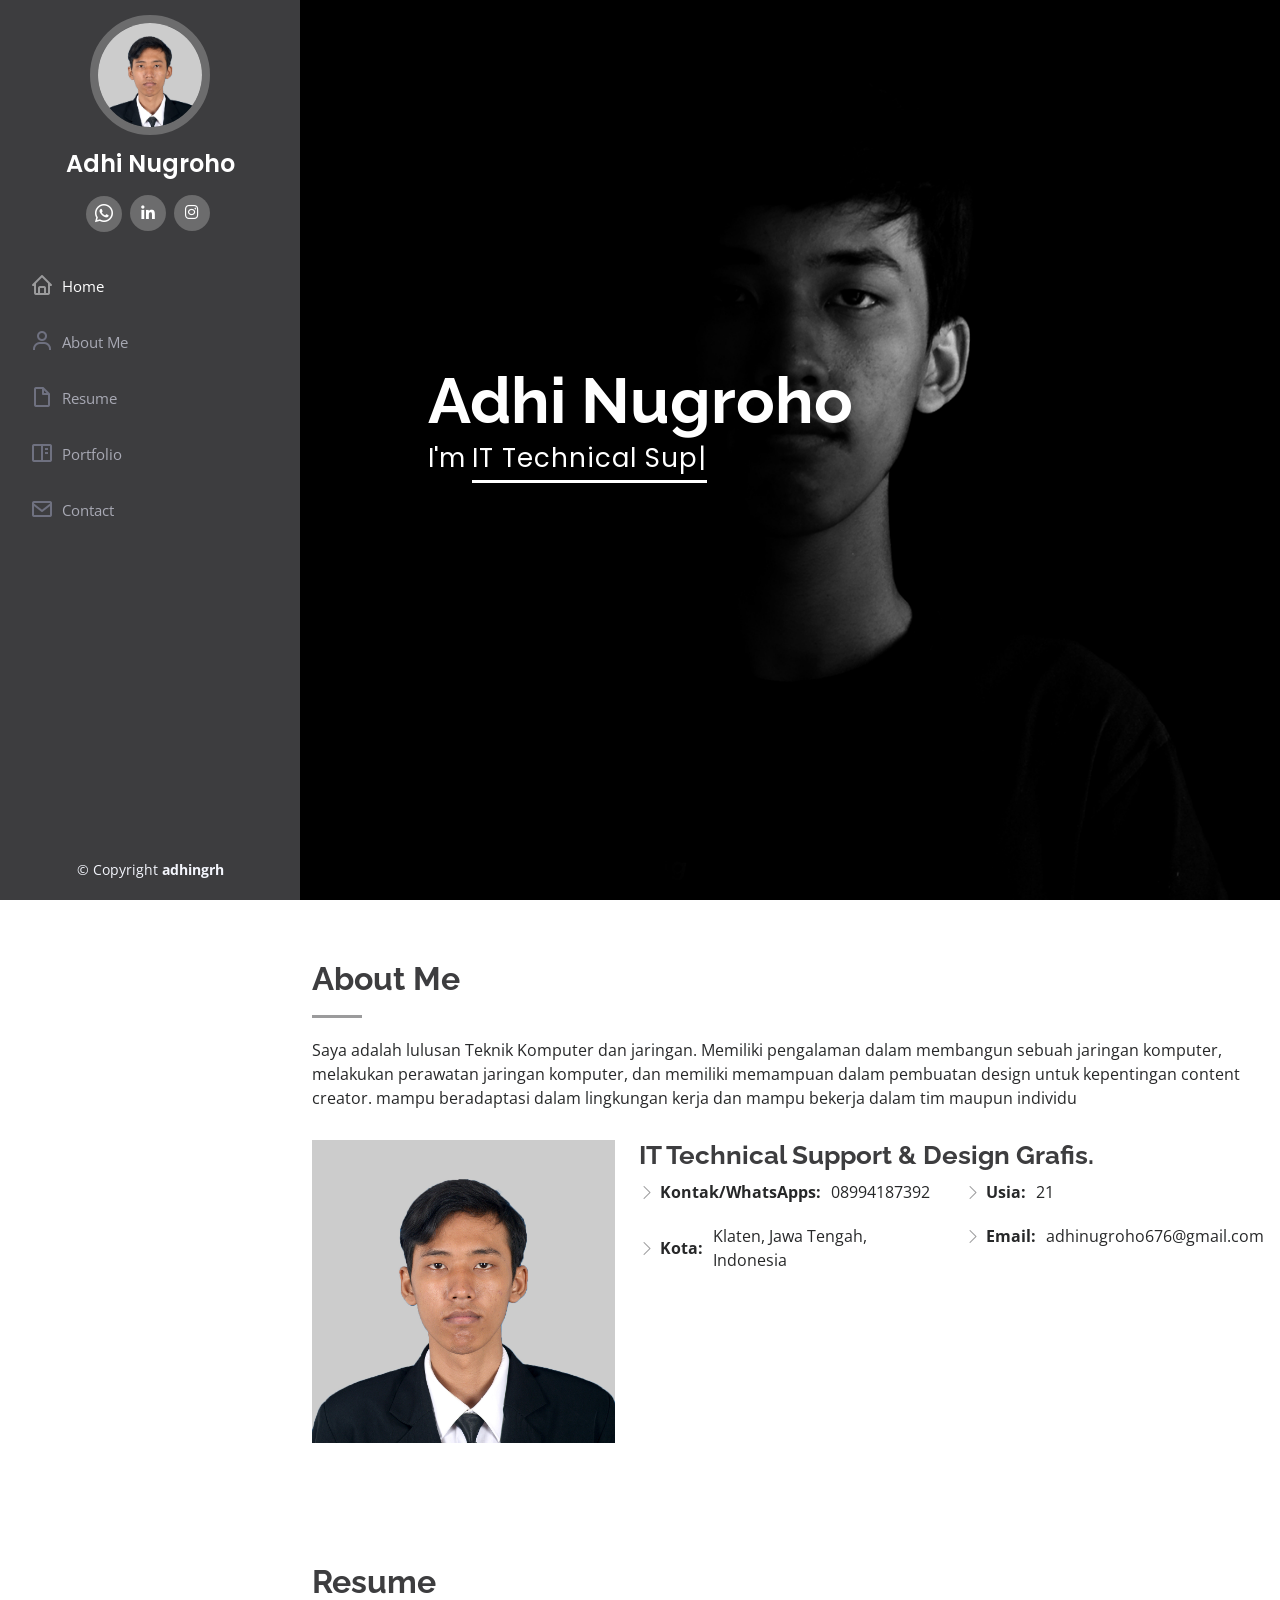
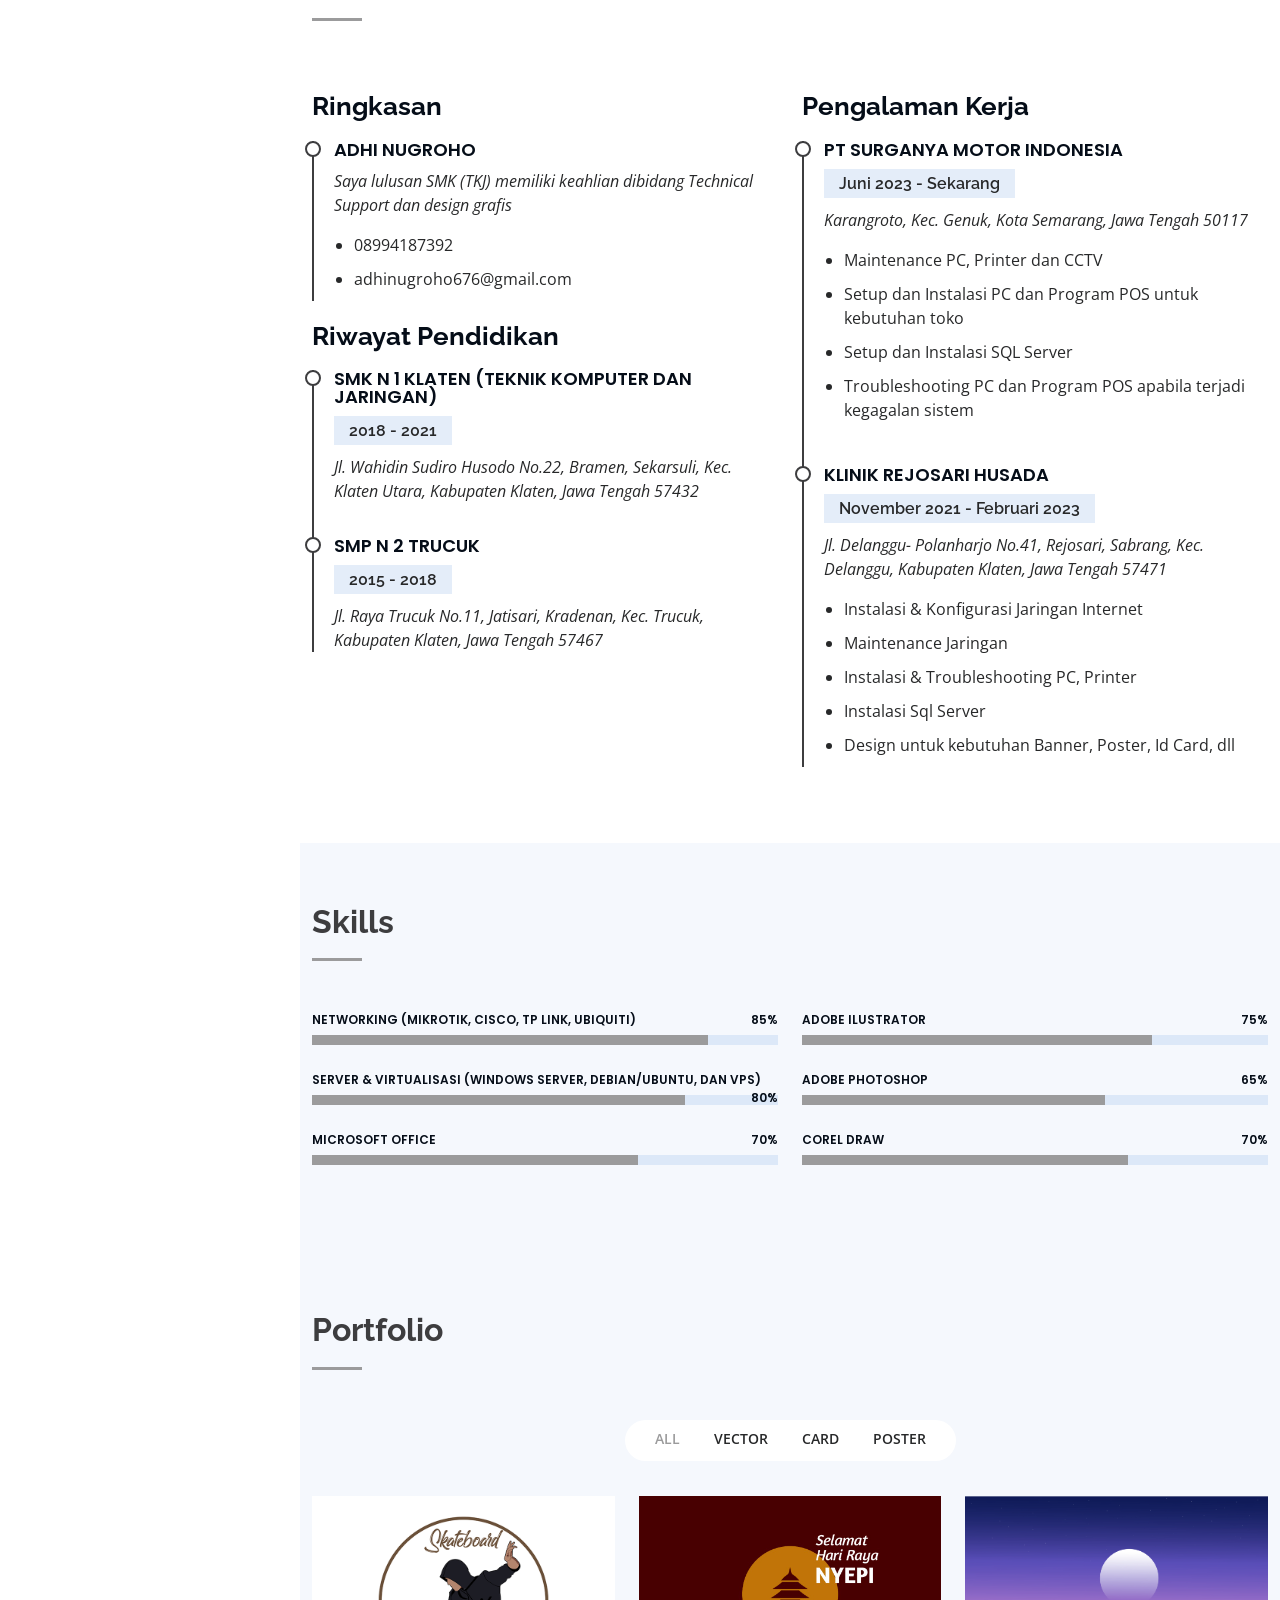
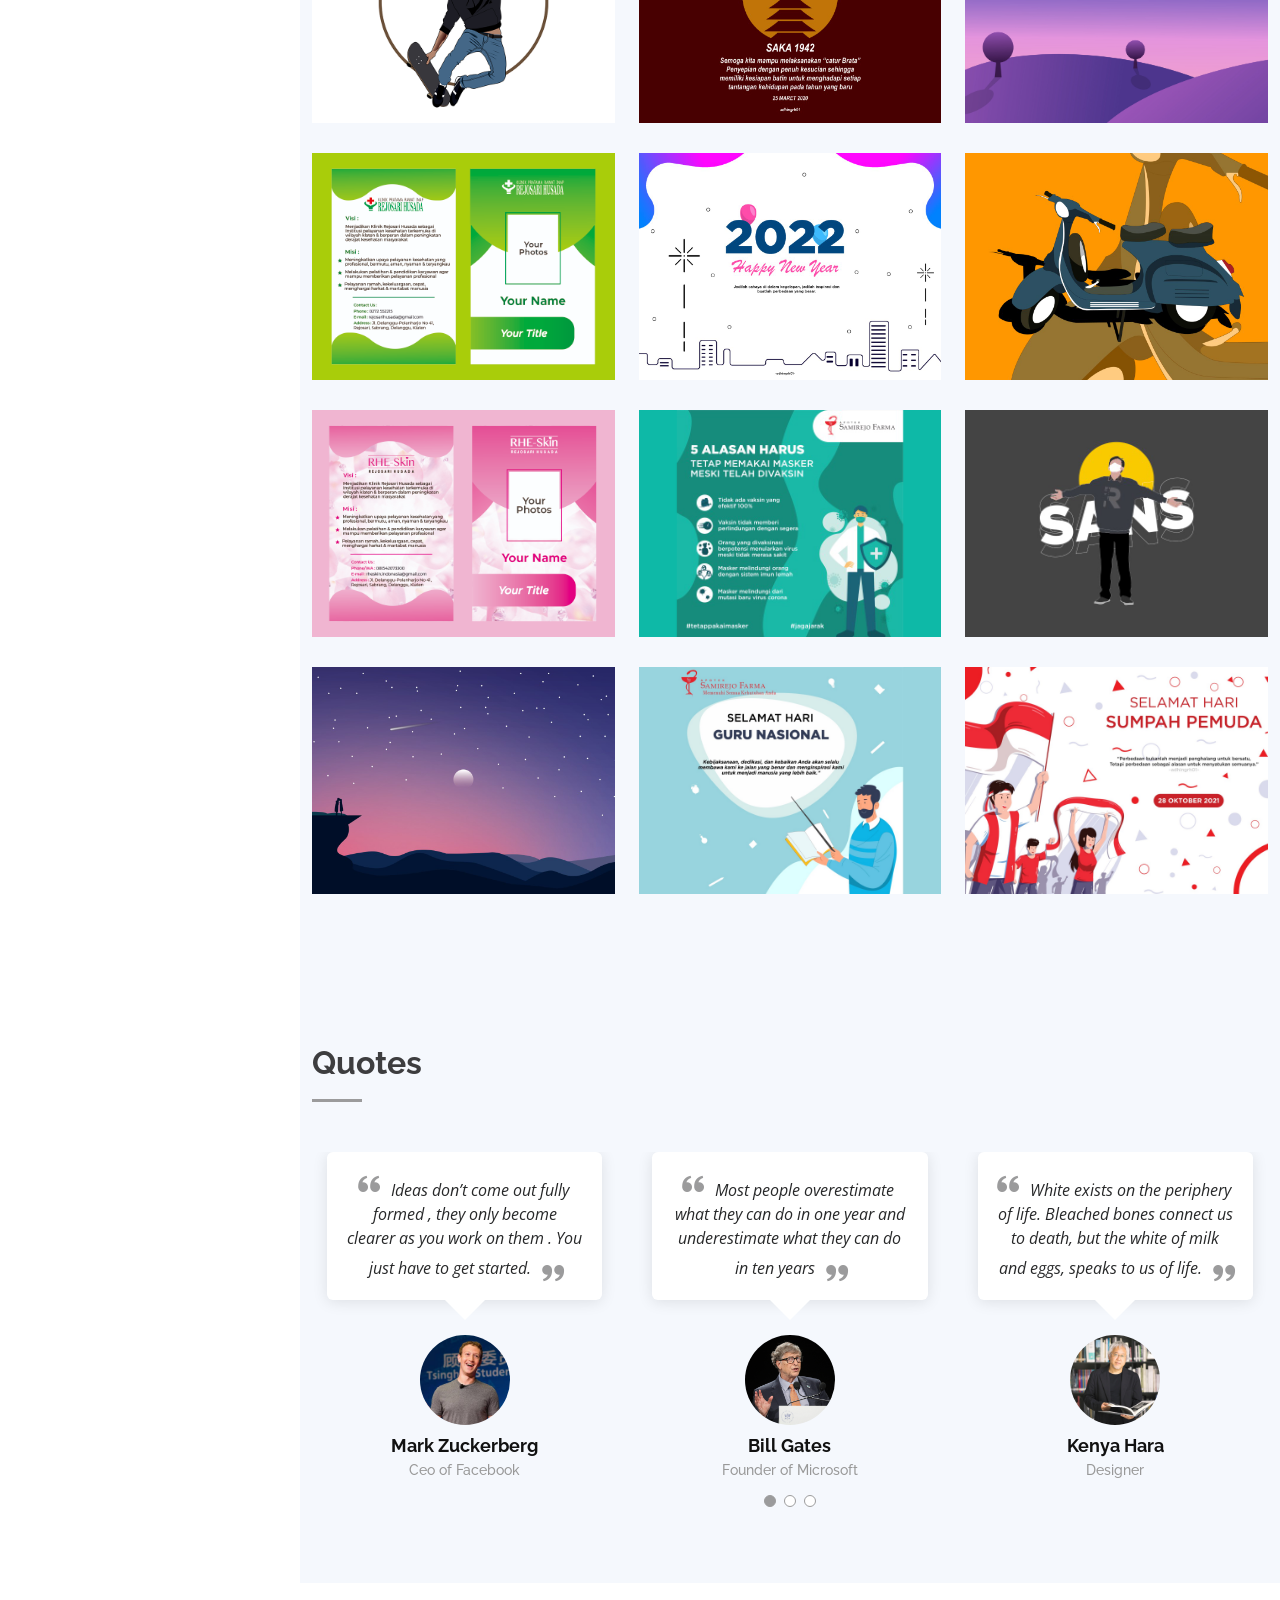
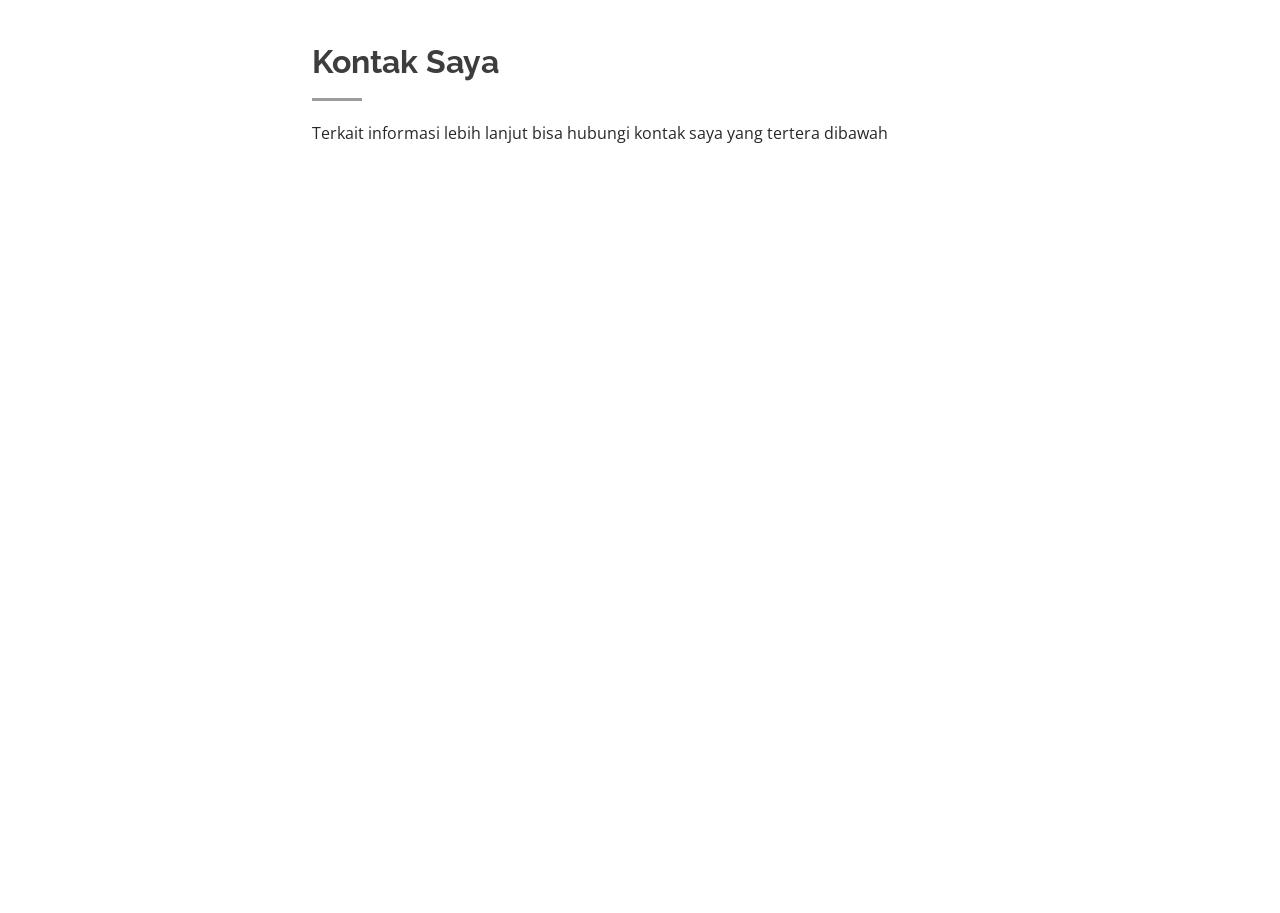
<file: index.html>
<!DOCTYPE html>
<html lang="en">

<head>
  <meta charset="utf-8">
  <meta content="width=device-width, initial-scale=1.0" name="viewport">

  <title>Adhi Nugroho</title>
  <meta content="" name="description">
  <meta content="" name="keywords">

  <!-- Favicons -->
  <link href="assets/img/favicon.png" rel="icon">
  <link href="assets/img/apple-touch-icon.png" rel="apple-touch-icon">

  <!-- Google Fonts -->
  <link href="https://fonts.googleapis.com/css?family=Open+Sans:300,300i,400,400i,600,600i,700,700i|Raleway:300,300i,400,400i,500,500i,600,600i,700,700i|Poppins:300,300i,400,400i,500,500i,600,600i,700,700i" rel="stylesheet">

  <!-- Vendor CSS Files -->
  <link href="assets/vendor/aos/aos.css" rel="stylesheet">
  <link href="assets/vendor/bootstrap/css/bootstrap.min.css" rel="stylesheet">
  <link href="assets/vendor/bootstrap-icons/bootstrap-icons.css" rel="stylesheet">
  <link href="assets/vendor/boxicons/css/boxicons.min.css" rel="stylesheet">
  <link href="assets/vendor/glightbox/css/glightbox.min.css" rel="stylesheet">
  <link href="assets/vendor/swiper/swiper-bundle.min.css" rel="stylesheet">

  <!-- Template Main CSS File -->
  <link href="assets/css/style.css" rel="stylesheet">

  <!-- =======================================================
  * Template Name: iPortfolio - v3.8.1
  * Template URL: https://bootstrapmade.com/iportfolio-bootstrap-portfolio-websites-template/
  * Author: BootstrapMade.com
  * License: https://bootstrapmade.com/license/
  ======================================================== -->
</head>

<body>

  <!-- ======= Mobile nav toggle button ======= -->
  <i class="bi bi-list mobile-nav-toggle d-xl-none"></i>

  <!-- ======= Header ======= -->
  <header id="header">
    <div class="d-flex flex-column">

      <div class="profile">
        <img src="assets/img/profile-img.jpg" alt="" class="img-fluid rounded-circle">
        <h1 class="text-light"><a href="#hero">Adhi Nugroho</a></h1>
        <div class="social-links mt-3 text-center">
          <a href="https://wa.me/+628994187392" class="whatsapps"><i class="bi bi-whatsapp"></i></a>
          <a href="https://www.linkedin.com/in/adhi-nugroho-676ngrh" class="linkedin"><i class="bx bxl-linkedin"></i></a>
          <a href="https://www.instagram.com/adhingrh01/" class="instagram"><i class="bx bxl-instagram"></i></a>
        </div>
      </div>

      <nav id="navbar" class="nav-menu navbar">
        <ul>
          <li><a href="#hero" class="nav-link scrollto active"><i class="bx bx-home"></i> <span>Home</span></a></li>
          <li><a href="#about" class="nav-link scrollto"><i class="bx bx-user"></i> <span>About Me</span></a></li>
          <li><a href="#resume" class="nav-link scrollto"><i class="bx bx-file-blank"></i> <span>Resume</span></a></li>
          <li><a href="#portfolio" class="nav-link scrollto"><i class="bx bx-book-content"></i> <span>Portfolio</span></a></li>
          <li><a href="#contact" class="nav-link scrollto"><i class="bx bx-envelope"></i> <span>Contact</span></a></li>
        </ul>
      </nav><!-- .nav-menu -->
    </div>
  </header><!-- End Header -->

  <!-- ======= Hero Section ======= -->
  <section id="hero" class="d-flex flex-column justify-content-center align-items-center">
    <div class="hero-container" data-aos="fade-in">
      <h1>Adhi Nugroho</h1>
      <p>I'm <span class="typed" data-typed-items="IT Technical Support, Design Grafis"></span></p>
    </div>
  </section><!-- End Hero -->

  <main id="main">

    <!-- ======= About Section ====== -->
    <section id="about" class="about">
      <div class="container">

        <div class="section-title">
          <h2>About Me</h2>
          <p>Saya adalah lulusan Teknik Komputer dan jaringan.
            Memiliki pengalaman dalam membangun sebuah jaringan
            komputer, melakukan perawatan jaringan komputer, dan memiliki memampuan dalam pembuatan design untuk kepentingan content creator.
            mampu beradaptasi dalam lingkungan kerja
            dan mampu bekerja dalam tim maupun individu</p>
        </div>

        <div class="row">
          <div class="col-lg-4" data-aos="fade-right">
            <img src="assets/img/profile-img.jpg" class="img-fluid" alt="">
          </div>
          <div class="col-lg-8 pt-4 pt-lg-0 content" data-aos="fade-left">
            <h3>IT Technical Support &amp; Design Grafis.</h3>
            <div class="row">
              <div class="col-lg-6">
                <ul>
                  <li><i class="bi bi-chevron-right"></i> <strong>Kontak/WhatsApps:</strong> <span>08994187392</span></li>
                  <li><i class="bi bi-chevron-right"></i> <strong>Kota:</strong> <span>Klaten, Jawa Tengah, Indonesia</span></li>
                </ul>
              </div>
              <div class="col-lg-6">
                <ul>
                  <li><i class="bi bi-chevron-right"></i> <strong>Usia:</strong> <span>21</span></li>    
                  <li><i class="bi bi-chevron-right"></i> <strong>Email:</strong> <span>adhinugroho676@gmail.com</span></li>
                </ul>
              </div>
            </div>
            
          </div>
        </div>

      </div>
    </section><!-- End About Section -->
    
    <!-- ======= Resume Section ======= -->
    <section id="resume" class="resume">
      <div class="container">

        <div class="section-title">
          <h2>Resume</h2>
        </div>

        <div class="row">
          <div class="col-lg-6" data-aos="fade-up">
            <h3 class="resume-title">Ringkasan</h3>
            <div class="resume-item pb-0">
              <h4>Adhi Nugroho</h4>
              <p><em>Saya lulusan SMK (TKJ) memiliki keahlian dibidang Technical Support dan design grafis</em></p>
              <ul>
                <li>08994187392</li>
                <li>adhinugroho676@gmail.com</li>
              </ul>
            </div>

            <h3 class="resume-title">Riwayat Pendidikan</h3>
            <div class="resume-item">
              <h4>SMK N 1 Klaten (Teknik Komputer dan Jaringan)</h4>
              <h5>2018 - 2021</h5>
              <p><em>Jl. Wahidin Sudiro Husodo No.22, Bramen, Sekarsuli, Kec. Klaten Utara, Kabupaten Klaten, Jawa Tengah 57432</em></p>
            </div>

            <div class="resume-item">
              <h4>SMP N 2 Trucuk</h4>
              <h5>2015 - 2018</h5>
              <p><em>Jl. Raya Trucuk No.11, Jatisari, Kradenan, Kec. Trucuk, Kabupaten Klaten, Jawa Tengah 57467</em></p>
            </div>

          </div>
          <div class="col-lg-6" data-aos="fade-up" data-aos-delay="100">
            <h3 class="resume-title">Pengalaman Kerja</h3>
            <div class="resume-item">
              <h4>PT Surganya Motor Indonesia</h4>
              <h5>Juni 2023 - Sekarang</h5>
              <p><em>Karangroto, Kec. Genuk, Kota Semarang, Jawa Tengah 50117</em></p>
              <ul>
                <li> Maintenance PC, Printer dan CCTV</li>
                <li>Setup dan Instalasi PC dan Program POS untuk kebutuhan toko</li>
                <li>Setup dan Instalasi SQL Server</li>
                <li>Troubleshooting PC dan Program POS apabila terjadi kegagalan sistem</li>
              </ul>
            </div>

            <div class="resume-item">
              <h4>Klinik Rejosari Husada</h4>
              <h5>November 2021 - Februari 2023</h5>
              <p><em>Jl. Delanggu- Polanharjo No.41, Rejosari, Sabrang, Kec. Delanggu, Kabupaten Klaten, Jawa Tengah 57471</em></p>
              <ul>
                <li> Instalasi & Konfigurasi Jaringan Internet</li>
                <li>Maintenance Jaringan </li>
                <li>Instalasi & Troubleshooting PC, Printer</li>
                <li>Instalasi Sql Server</li>
                <li>Design untuk kebutuhan Banner, Poster, Id Card, dll</li>
              </ul>

          </div>
        </div>

      </div>
    </section><!-- End Resume Section -->

    <!-- ======= Skills Section ======= -->
    <section id="Skills" class="skills section-bg">
      <div class="container">

        <div class="section-title">
          <h2>Skills</h2>
        </div>

        <div class="row skills-content">

          <div class="col-lg-6" data-aos="fade-up">

            <div class="progress">
              <span class="skill">Networking (Mikrotik, Cisco, TP link, Ubiquiti) <i class="val">85%</i></span>
              <div class="progress-bar-wrap">
                <div class="progress-bar" role="progressbar" aria-valuenow="85" aria-valuemin="0" aria-valuemax="100"></div>
              </div>
            </div>

            <div class="progress">
              <span class="skill">Server & Virtualisasi (Windows Server, Debian/Ubuntu, dan VPS) <i class="val">80%</i></span>
              <div class="progress-bar-wrap">
                <div class="progress-bar" role="progressbar" aria-valuenow="80" aria-valuemin="0" aria-valuemax="100"></div>
              </div>
            </div>

            <div class="progress">
              <span class="skill">Microsoft Office <i class="val">70%</i></span>
              <div class="progress-bar-wrap">
                <div class="progress-bar" role="progressbar" aria-valuenow="70" aria-valuemin="0" aria-valuemax="100"></div>
              </div>
            </div>

          </div>


          <div class="col-lg-6" data-aos="fade-up" data-aos-delay="100">

            <div class="progress">
              <span class="skill">Adobe Ilustrator <i class="val">75%</i></span>
              <div class="progress-bar-wrap">
                <div class="progress-bar" role="progressbar" aria-valuenow="75" aria-valuemin="0" aria-valuemax="100"></div>
              </div>
            </div>

            <div class="progress">
              <span class="skill">Adobe Photoshop <i class="val">65%</i></span>
              <div class="progress-bar-wrap">
                <div class="progress-bar" role="progressbar" aria-valuenow="65" aria-valuemin="0" aria-valuemax="100"></div>
              </div>
            </div>

            <div class="progress">
              <span class="skill">corel Draw <i class="val">70%</i></span>
              <div class="progress-bar-wrap">
                <div class="progress-bar" role="progressbar" aria-valuenow="70" aria-valuemin="0" aria-valuemax="100"></div>
              </div>
            </div>

           

          </div>

        </div>

      </div>
    </section><!-- End Skills Section -->

    <!-- ======= Portfolio Section ======= -->
    <section id="portfolio" class="portfolio section-bg">
      <div class="container">

        <div class="section-title">
          <h2>Portfolio</h2>
        </div>

        <div class="row" data-aos="fade-up">
          <div class="col-lg-12 d-flex justify-content-center">
            <ul id="portfolio-flters">
              <li data-filter="*" class="filter-active">All</li>
              <li data-filter=".filter-app">Vector</li>
              <li data-filter=".filter-card">Card</li>
              <li data-filter=".filter-web">Poster</li>
            </ul>
          </div>
        </div>

        <div class="row portfolio-container" data-aos="fade-up" data-aos-delay="100">

          <div class="col-lg-4 col-md-6 portfolio-item filter-app">
            <div class="portfolio-wrap">
              <img src="assets/img/portfolio/portfolio-1.jpg" class="img-fluid" alt="">
              <div class="portfolio-links">
                <a href="assets/img/portfolio/portfolio-1.jpg" data-gallery="portfolioGallery" class="portfolio-lightbox" title="Vector Skate"><i class="bx bx-plus"></i></a>
                <a href="portfolio/portfolio-details1.html" title="More Details"><i class="bx bx-link"></i></a>
              </div>
            </div>
          </div>

          <div class="col-lg-4 col-md-6 portfolio-item filter-web">
            <div class="portfolio-wrap">
              <img src="assets/img/portfolio/portfolio-2.jpg" class="img-fluid" alt="">
              <div class="portfolio-links">
                <a href="assets/img/portfolio/portfolio-2.jpg" data-gallery="portfolioGallery" class="portfolio-lightbox" title="Hari Nyepi"><i class="bx bx-plus"></i></a>
                <a href="portfolio/portfolio-details2.html" title="More Details"><i class="bx bx-link"></i></a>
              </div>
            </div>
          </div>

          <div class="col-lg-4 col-md-6 portfolio-item filter-app">
            <div class="portfolio-wrap">
              <img src="assets/img/portfolio/portfolio-3.jpg" class="img-fluid" alt="">
              <div class="portfolio-links">
                <a href="assets/img/portfolio/portfolio-3.jpg" data-gallery="portfolioGallery" class="portfolio-lightbox" title="Scene Vektor"><i class="bx bx-plus"></i></a>
                <a href="portfolio/portfolio-details3.html" title="More Details"><i class="bx bx-link"></i></a>
              </div>
            </div>
          </div>

          <div class="col-lg-4 col-md-6 portfolio-item filter-card">
            <div class="portfolio-wrap">
              <img src="assets/img/portfolio/portfolio-4.jpg" class="img-fluid" alt="">
              <div class="portfolio-links">
                <a href="assets/img/portfolio/portfolio-4.jpg" data-gallery="portfolioGallery" class="portfolio-lightbox" title="Kartu Nama"><i class="bx bx-plus"></i></a>
                <a href="portfolio/portfolio-details4.html" title="More Details"><i class="bx bx-link"></i></a>
              </div>
            </div>
          </div>

          <div class="col-lg-4 col-md-6 portfolio-item filter-web">
            <div class="portfolio-wrap">
              <img src="assets/img/portfolio/portfolio-5.jpg" class="img-fluid" alt="">
              <div class="portfolio-links">
                <a href="assets/img/portfolio/portfolio-5.jpg" data-gallery="portfolioGallery" class="portfolio-lightbox" title="Poster Tahun Baru"><i class="bx bx-plus"></i></a>
                <a href="portfolio/portfolio-details5.html" title="More Details"><i class="bx bx-link"></i></a>
              </div>
            </div>
          </div>

          <div class="col-lg-4 col-md-6 portfolio-item filter-app">
            <div class="portfolio-wrap">
              <img src="assets/img/portfolio/portfolio-6.jpg" class="img-fluid" alt="">
              <div class="portfolio-links">
                <a href="assets/img/portfolio/portfolio-6.jpg" data-gallery="portfolioGallery" class="portfolio-lightbox" title="Vektor Vespa"><i class="bx bx-plus"></i></a>
                <a href="portfolio/portfolio-details6.html" title="More Details"><i class="bx bx-link"></i></a>
              </div>
            </div>
          </div>

          <div class="col-lg-4 col-md-6 portfolio-item filter-card">
            <div class="portfolio-wrap">
              <img src="assets/img/portfolio/portfolio-7.jpg" class="img-fluid" alt="">
              <div class="portfolio-links">
                <a href="assets/img/portfolio/portfolio-7.jpg" data-gallery="portfolioGallery" class="portfolio-lightbox" title="Kartu Nama 2"><i class="bx bx-plus"></i></a>
                <a href="portfolio/portfolio-details4.html" title="More Details"><i class="bx bx-link"></i></a>
              </div>
            </div>
          </div>

          <div class="col-lg-4 col-md-6 portfolio-item filter-web">
            <div class="portfolio-wrap">
              <img src="assets/img/portfolio/portfolio-8.jpg" class="img-fluid" alt="">
              <div class="portfolio-links">
                <a href="assets/img/portfolio/portfolio-8.jpg" data-gallery="portfolioGallery" class="portfolio-lightbox" title="Poster Alasan Memakai Masker"><i class="bx bx-plus"></i></a>
                <a href="portfolio/portfolio-details7.html" title="More Details"><i class="bx bx-link"></i></a>
              </div>
            </div>
          </div>

          <div class="col-lg-4 col-md-6 portfolio-item filter-app">
            <div class="portfolio-wrap">
              <img src="assets/img/portfolio/portfolio-9.jpg" class="img-fluid" alt="">
              <div class="portfolio-links">
                <a href="assets/img/portfolio/portfolio-9.jpg" data-gallery="portfolioGallery" class="portfolio-lightbox" title="Vektor Illustration"><i class="bx bx-plus"></i></a>
                <a href="portfolio/portfolio-details9.html" title="More Details"><i class="bx bx-link"></i></a>
              </div>
            </div>
          </div>

          <div class="col-lg-4 col-md-6 portfolio-item filter-app">
            <div class="portfolio-wrap">
              <img src="assets/img/portfolio/portfolio-10.jpg" class="img-fluid" alt="">
              <div class="portfolio-links">
                <a href="assets/img/portfolio/portfolio-10.jpg" data-gallery="portfolioGallery" class="portfolio-lightbox" title="Scene Vektor"><i class="bx bx-plus"></i></a>
                <a href="portfolio/portfolio-details10.html" title="More Details"><i class="bx bx-link"></i></a>
              </div>
            </div>
          </div>

          <div class="col-lg-4 col-md-6 portfolio-item filter-web">
            <div class="portfolio-wrap">
              <img src="assets/img/portfolio/portfolio-11.jpg" class="img-fluid" alt="">
              <div class="portfolio-links">
                <a href="assets/img/portfolio/portfolio-11.jpg" data-gallery="portfolioGallery" class="portfolio-lightbox" title="Poster Selamat hari Guru"><i class="bx bx-plus"></i></a>
                <a href="portfolio/portfolio-details11.html" title="More Details"><i class="bx bx-link"></i></a>
              </div>
            </div>
          </div>

          <div class="col-lg-4 col-md-6 portfolio-item filter-web">
            <div class="portfolio-wrap">
              <img src="assets/img/portfolio/portfolio-12.jpg" class="img-fluid" alt="">
              <div class="portfolio-links">
                <a href="assets/img/portfolio/portfolio-12.jpg" data-gallery="portfolioGallery" class="portfolio-lightbox" title="Poster Selamat hari Sumpah Pemuda"><i class="bx bx-plus"></i></a>
                <a href="portfolio/portfolio-details12.html" title="More Details"><i class="bx bx-link"></i></a>
              </div>
            </div>
          </div>

          
        </div>

      </div>
    </section><!-- End Portfolio Section -->

    <!-- ======= Testimonials Section ======= -->
    <section id="testimonials" class="testimonials section-bg">
      <div class="container">

        <div class="section-title">
          <h2>Quotes</h2>
          </div>

        <div class="testimonials-slider swiper" data-aos="fade-up" data-aos-delay="100">
          <div class="swiper-wrapper">

            <div class="swiper-slide">
              <div class="testimonial-item" data-aos="fade-up">
                <p>
                  <i class="bx bxs-quote-alt-left quote-icon-left"></i>
                  Ideas don’t come out fully formed , they only become clearer as you work on them . You just have to get started.
                  <i class="bx bxs-quote-alt-right quote-icon-right"></i>
                </p>
                <img src="assets/img/testimonials/testimonials-1.jpg" class="testimonial-img" alt="">
                <h3>Mark Zuckerberg</h3>
                <h4>Ceo of Facebook</h4>
              </div>
            </div><!-- End testimonial item -->

            <div class="swiper-slide">
              <div class="testimonial-item" data-aos="fade-up" data-aos-delay="100">
                <p>
                  <i class="bx bxs-quote-alt-left quote-icon-left"></i>
                  Most people overestimate what they can do in one year and underestimate what they can do in ten years
                  <i class="bx bxs-quote-alt-right quote-icon-right"></i>
                </p>
                <img src="assets/img/testimonials/testimonials-2.jpg" class="testimonial-img" alt="">
                <h3>Bill Gates</h3>
                <h4>Founder of Microsoft</h4>
              </div>
            </div><!-- End testimonial item -->

            <div class="swiper-slide">
              <div class="testimonial-item" data-aos="fade-up" data-aos-delay="200">
                <p>
                  <i class="bx bxs-quote-alt-left quote-icon-left"></i>
                  White exists on the periphery of life. Bleached bones connect us to death, but the white of milk and eggs, speaks to us of life.
                  <i class="bx bxs-quote-alt-right quote-icon-right"></i>
                </p>
                <img src="assets/img/testimonials/testimonials-3.jpg" class="testimonial-img" alt="">
                <h3>Kenya Hara</h3>
                <h4>Designer</h4>
              </div>
            </div><!-- End testimonial item -->
          </div>
          <div class="swiper-pagination"></div>
        </div>

      </div>
    </section><!-- End Testimonials Section -->

    <!-- ======= Contact Section ======= -->
    <section id="contact" class="contact">
      <div class="container">

        <div class="section-title">
          <h2>Kontak Saya</h2>
          <p>Terkait informasi lebih lanjut bisa hubungi kontak saya yang tertera dibawah</p>
        </div>

        <div class="row" data-aos="fade-in">

          <div class="col-lg-5 d-flex align-items-stretch">
            <div class="info">
              <div class="address">
                <i class="bi bi-geo-alt"></i>
                <h4>Lokasi</h4>
                <p>Trucuk, Klaten, Jawa Tengah</p>
              </div>

              <div class="email">
                <i class="bi bi-envelope"></i>
                <h4>Email</h4>
                <p>adhinugroho676@gmail.com</p>
                
              </div>

              <div class="phone">
                <i class="bi bi-phone"></i>
                <h4>Telepon</h4>
                <p>08994187392</p>
              </div>
                <iframe src="https://www.google.com/maps/embed?pb=!1m14!1m8!1m3!1d1976.9039643458514!2d110.663056!3d-7.70375!3m2!1i1024!2i768!4f13.1!3m3!1m2!1s0x2e7a47107314a419%3A0x7f37d93225e2c74e!2sTambal%20Ban%20motor%20Adhi!5e0!3m2!1sid!2sid!4v1675908252989!5m2!1sid!2sid" frameborder="0" style="border:0; width: 100%; height: 290px;" allowfullscreen></iframe>
              </div>

          </div>
        </div>

      </div>
    </section><!-- End Contact Section -->

  </main><!-- End #main -->

  <!-- ======= Footer ======= -->
  <footer id="footer">
    <div class="container">
      <div class="copyright">
        &copy; Copyright <strong><span>adhingrh</span></strong>
      </div>
      <div class="credits">
        <!-- All the links in the footer should remain intact. -->
        <!-- You can delete the links only if you purchased the pro version. -->
        <!-- Licensing information: https://bootstrapmade.com/license/ -->
        <!-- Purchase the pro version with working PHP/AJAX contact form: https://bootstrapmade.com/iportfolio-bootstrap-portfolio-websites-template/ -->
      </div>
    </div>
  </footer><!-- End  Footer -->



  <a href="#" class="back-to-top d-flex align-items-center justify-content-center"><i class="bi bi-arrow-up-short"></i></a>

  <!-- Vendor JS Files -->
  <script src="assets/vendor/purecounter/purecounter_vanilla.js"></script>
  <script src="assets/vendor/aos/aos.js"></script>
  <script src="assets/vendor/bootstrap/js/bootstrap.bundle.min.js"></script>
  <script src="assets/vendor/glightbox/js/glightbox.min.js"></script>
  <script src="assets/vendor/isotope-layout/isotope.pkgd.min.js"></script>
  <script src="assets/vendor/swiper/swiper-bundle.min.js"></script>
  <script src="assets/vendor/typed.js/typed.min.js"></script>
  <script src="assets/vendor/waypoints/noframework.waypoints.js"></script>
  <script src="assets/vendor/php-email-form/validate.js"></script>

  <!-- Template Main JS File -->
  <script src="assets/js/main.js"></script>

</body>

</html>
</file>
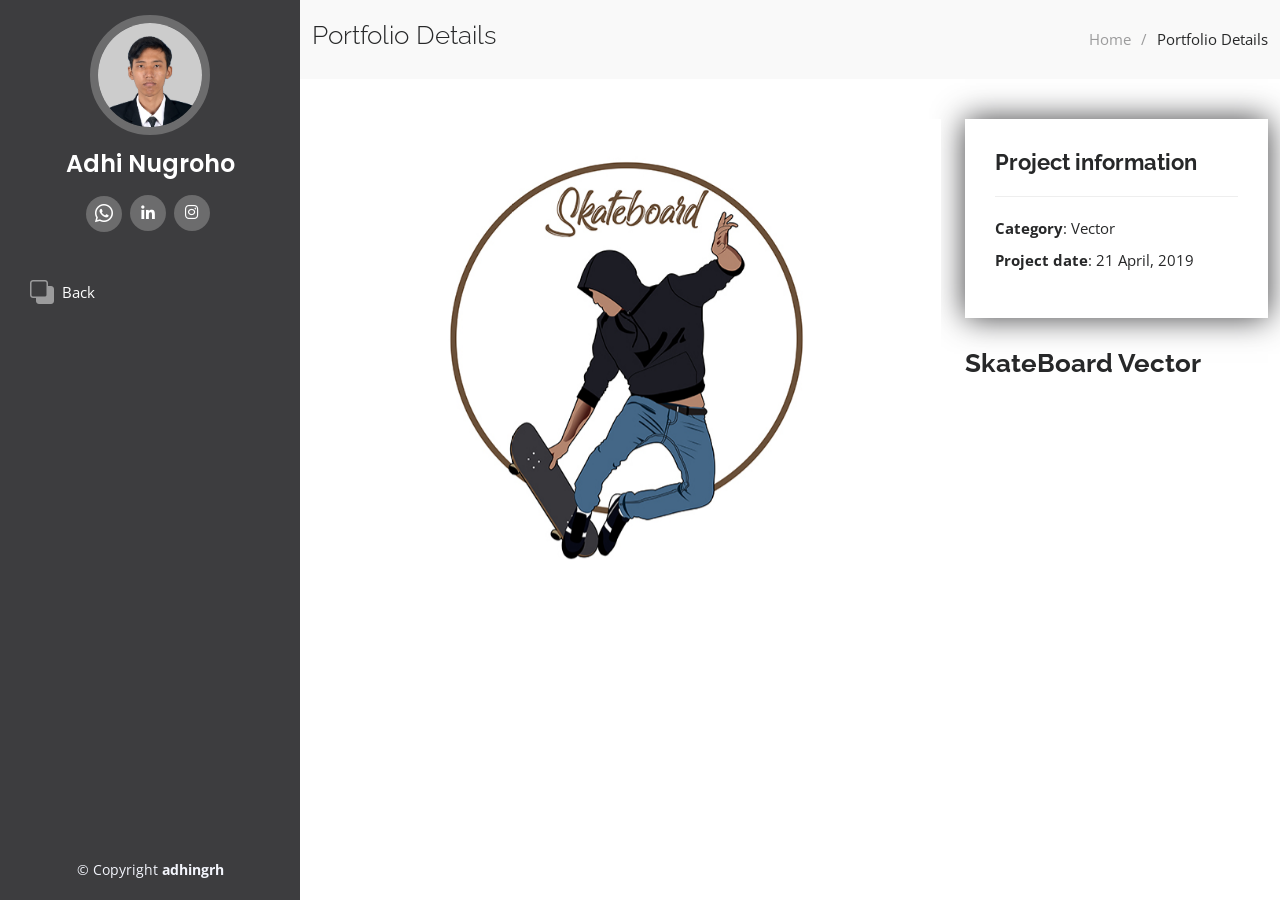
<file: portfolio/portfolio-details1.html>
<!DOCTYPE html>
<html lang="en">

<head>
  <meta charset="utf-8">
  <meta content="width=device-width, initial-scale=1.0" name="viewport">

  <title>Portfolio Details</title>
  <meta content="" name="description">
  <meta content="" name="keywords">

  <!-- Favicons -->
  <link href="../assets/img/favicon.png" rel="icon">
  <link href="../assets/img/apple-touch-icon.png" rel="apple-touch-icon">

  <!-- Google Fonts -->
  <link href="https://fonts.googleapis.com/css?family=Open+Sans:300,300i,400,400i,600,600i,700,700i|Raleway:300,300i,400,400i,500,500i,600,600i,700,700i|Poppins:300,300i,400,400i,500,500i,600,600i,700,700i" rel="stylesheet">

  <!-- Vendor CSS Files -->
  <link href="../assets/vendor/aos/aos.css" rel="stylesheet">
  <link href="../assets/vendor/bootstrap/css/bootstrap.min.css" rel="stylesheet">
  <link href="../assets/vendor/bootstrap-icons/bootstrap-icons.css" rel="stylesheet">
  <link href="../assets/vendor/boxicons/css/boxicons.min.css" rel="stylesheet">
  <link href="../assets/vendor/glightbox/css/glightbox.min.css" rel="stylesheet">
  <link href="../assets/vendor/swiper/swiper-bundle.min.css" rel="stylesheet">

  <!-- Template Main CSS File -->
  <link href="../assets/css/style.css" rel="stylesheet">

  <!-- =======================================================
  * Template Name: iPortfolio - v3.8.1
  * Template URL: https://bootstrapmade.com/iportfolio-bootstrap-portfolio-websites-template/
  * Author: BootstrapMade.com
  * License: https://bootstrapmade.com/license/
  ======================================================== -->
</head>

<body>

  <!-- ======= Mobile nav toggle button ======= -->
  <i class="bi bi-list mobile-nav-toggle d-xl-none"></i>

  <!-- ======= Header ======= -->
  <header id="header">
    <div class="d-flex flex-column">

      <div class="profile">
        <img src="../assets/img/profile-img.jpg" alt="" class="img-fluid rounded-circle">
        <h1 class="text-light"><a href="../index.html">Adhi Nugroho</a></h1>
        <div class="social-links mt-3 text-center">
          <a href="https://wa.me/+628994187392" class="whatsapps"><i class="bi bi-whatsapp"></i></a>
          <a href="https://www.linkedin.com/in/adhi-nugroho-676ngrh" class="linkedin"><i class="bx bxl-linkedin"></i></a>
          <a href="https://www.instagram.com/adhingrh01/" class="instagram"><i class="bx bxl-instagram"></i></a>
        </div>
      </div>

      <nav id="navbar" class="nav-menu navbar">
        <ul>
          <li><a href="../index.html"class="nav-link scrollto active"><i class="bi bi-back"></i><span>Back</span></a></li>
        </ul>
      </nav><!-- .nav-menu -->
    </div>
  </header><!-- End Header -->

  <main id="main">

    <!-- ======= Breadcrumbs ======= -->
    <section id="breadcrumbs" class="breadcrumbs">
      <div class="container">

        <div class="d-flex justify-content-between align-items-center">
          <h2>Portfolio Details</h2>
          <ol>
            <li><a href="../index.html">Home</a></li>
            <li>Portfolio Details</li>
          </ol>
        </div>

      </div>
    </section><!-- End Breadcrumbs -->

    <!-- ======= Portfolio Details Section ======= -->
    <section id="portfolio-details" class="portfolio-details">
      <div class="container">

        <div class="row gy-4">

          <div class="col-lg-8">
            <div class="portfolio-details-slider swiper">
              <div class="swiper-wrapper align-items-center">

                <div class="swiper-slide">
                  <img src="../assets/img/portfolio/portfolio-1.jpg" alt="">
                </div>

              </div>
              <div class="swiper-pagination"></div>
            </div>
          </div>

          <div class="col-lg-4">
            <div class="portfolio-info">
              <h3>Project information</h3>
              <ul>
                <li><strong>Category</strong>: Vector</li>
                <li><strong>Project date</strong>: 21 April, 2019</li>
              </ul>
            </div>
            <div class="portfolio-description">
              <h2>SkateBoard Vector</h2>
            </div>
          </div>

        </div>

      </div>
    </section><!-- End Portfolio Details Section -->

  </main><!-- End #main -->

  <!-- ======= Footer ======= -->
  <footer id="footer">
    <div class="container">
      <div class="copyright">
        &copy; Copyright <strong><span>adhingrh</span></strong>
      </div>
      <div class="credits">
        <!-- All the links in the footer should remain intact. -->
        <!-- You can delete the links only if you purchased the pro version. -->
        <!-- Licensing information: https://bootstrapmade.com/license/ -->
        <!-- Purchase the pro version with working PHP/AJAX contact form: https://bootstrapmade.com/iportfolio-bootstrap-portfolio-websites-template/ -->

      </div>
    </div>
  </footer><!-- End  Footer -->

  <a href="#" class="back-to-top d-flex align-items-center justify-content-center"><i class="bi bi-arrow-up-short"></i></a>

  <!-- Vendor JS Files -->
  <script src="../assets/vendor/purecounter/purecounter_vanilla.js"></script>
  <script src="../assets/vendor/aos/aos.js"></script>
  <script src="../assets/vendor/bootstrap/js/bootstrap.bundle.min.js"></script>
  <script src="../assets/vendor/glightbox/js/glightbox.min.js"></script>
  <script src="../assets/vendor/isotope-layout/isotope.pkgd.min.js"></script>
  <script src="../assets/vendor/swiper/swiper-bundle.min.js"></script>
  <script src="../assets/vendor/typed.js/typed.min.js"></script>
  <script src="../assets/vendor/waypoints/noframework.waypoints.js"></script>
  <script src="../assets/vendor/php-email-form/validate.js"></script>

  <!-- Template Main JS File -->
  <script src="../assets/js/main.js"></script>

</body>

</html>
</file>
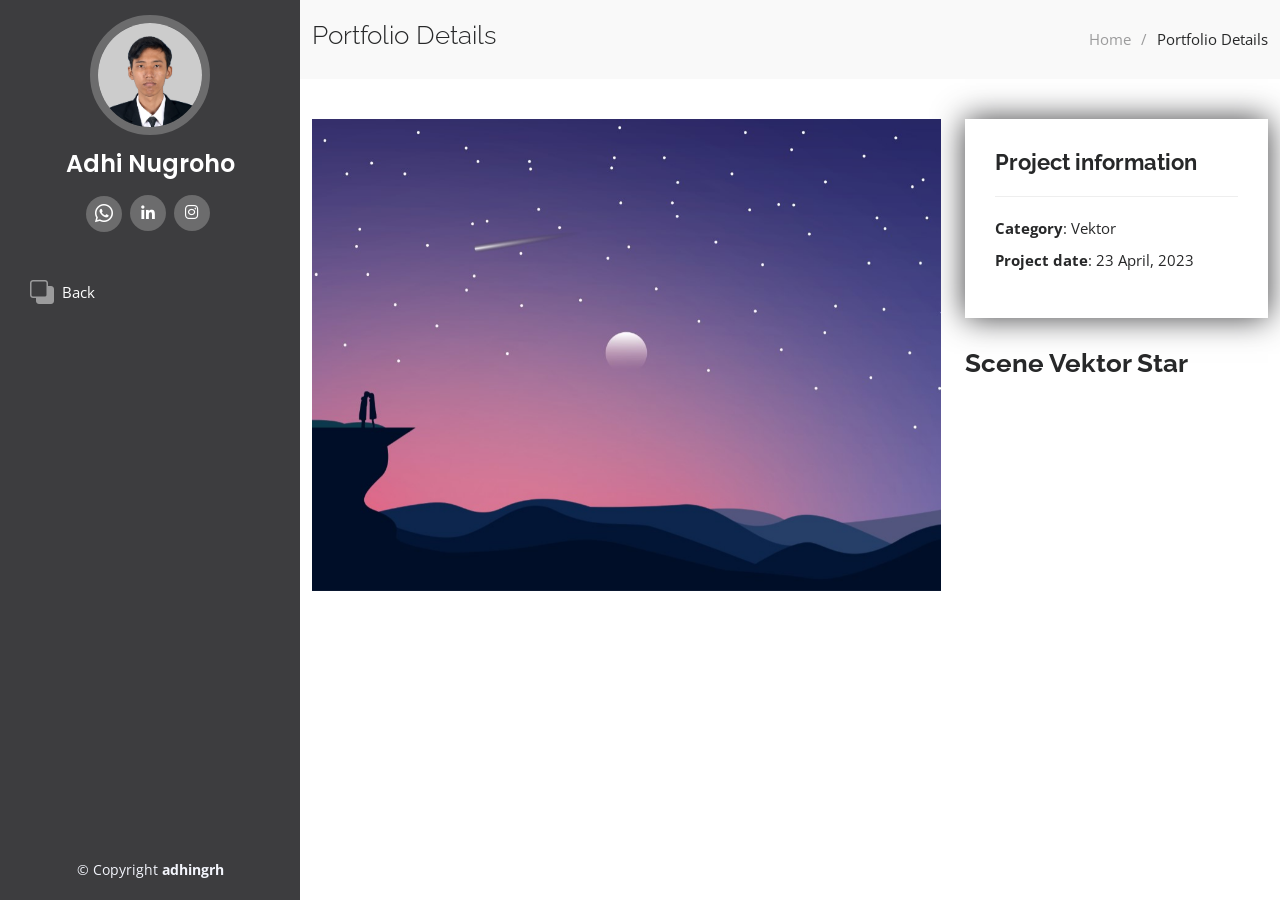
<file: portfolio/portfolio-details10.html>
<!DOCTYPE html>
<html lang="en">

<head>
  <meta charset="utf-8">
  <meta content="width=device-width, initial-scale=1.0" name="viewport">

  <title>Portfolio Details</title>
  <meta content="" name="description">
  <meta content="" name="keywords">

  <!-- Favicons -->
  <link href="../assets/img/favicon.png" rel="icon">
  <link href="../assets/img/apple-touch-icon.png" rel="apple-touch-icon">

  <!-- Google Fonts -->
  <link href="https://fonts.googleapis.com/css?family=Open+Sans:300,300i,400,400i,600,600i,700,700i|Raleway:300,300i,400,400i,500,500i,600,600i,700,700i|Poppins:300,300i,400,400i,500,500i,600,600i,700,700i" rel="stylesheet">

  <!-- Vendor CSS Files -->
  <link href="../assets/vendor/aos/aos.css" rel="stylesheet">
  <link href="../assets/vendor/bootstrap/css/bootstrap.min.css" rel="stylesheet">
  <link href="../assets/vendor/bootstrap-icons/bootstrap-icons.css" rel="stylesheet">
  <link href="../assets/vendor/boxicons/css/boxicons.min.css" rel="stylesheet">
  <link href="../assets/vendor/glightbox/css/glightbox.min.css" rel="stylesheet">
  <link href="../assets/vendor/swiper/swiper-bundle.min.css" rel="stylesheet">

  <!-- Template Main CSS File -->
  <link href="../assets/css/style.css" rel="stylesheet">

  <!-- =======================================================
  * Template Name: iPortfolio - v3.8.1
  * Template URL: https://bootstrapmade.com/iportfolio-bootstrap-portfolio-websites-template/
  * Author: BootstrapMade.com
  * License: https://bootstrapmade.com/license/
  ======================================================== -->
</head>

<body>

  <!-- ======= Mobile nav toggle button ======= -->
  <i class="bi bi-list mobile-nav-toggle d-xl-none"></i>

  <!-- ======= Header ======= -->
  <header id="header">
    <div class="d-flex flex-column">

      <div class="profile">
        <img src="../assets/img/profile-img.jpg" alt="" class="img-fluid rounded-circle">
        <h1 class="text-light"><a href="../index.html">Adhi Nugroho</a></h1>
        <div class="social-links mt-3 text-center">
          <a href="https://wa.me/+628994187392" class="whatsapps"><i class="bi bi-whatsapp"></i></a>
          <a href="https://www.linkedin.com/in/adhi-nugroho-676ngrh" class="linkedin"><i class="bx bxl-linkedin"></i></a>
          <a href="https://www.instagram.com/adhingrh01/" class="instagram"><i class="bx bxl-instagram"></i></a>
        </div>
      </div>

      <nav id="navbar" class="nav-menu navbar">
        <ul>
          <li><a href="../index.html"class="nav-link scrollto active"><i class="bi bi-back"></i><span>Back</span></a></li>
        </ul>
      </nav><!-- .nav-menu -->
    </div>
  </header><!-- End Header -->

  <main id="main">

    <!-- ======= Breadcrumbs ======= -->
    <section id="breadcrumbs" class="breadcrumbs">
      <div class="container">

        <div class="d-flex justify-content-between align-items-center">
          <h2>Portfolio Details</h2>
          <ol>
            <li><a href="../index.html">Home</a></li>
            <li>Portfolio Details</li>
          </ol>
        </div>

      </div>
    </section><!-- End Breadcrumbs -->

    <!-- ======= Portfolio Details Section ======= -->
    <section id="portfolio-details" class="portfolio-details">
      <div class="container">

        <div class="row gy-4">

          <div class="col-lg-8">
            <div class="portfolio-details-slider swiper">
              <div class="swiper-wrapper align-items-center">

                <div class="swiper-slide">
                  <img src="../assets/img/portfolio/portfolio-10.jpg" alt="">
                </div>

              </div>
              <div class="swiper-pagination"></div>
            </div>
          </div>

          <div class="col-lg-4">
            <div class="portfolio-info">
              <h3>Project information</h3>
              <ul>
                <li><strong>Category</strong>: Vektor</li>
                <li><strong>Project date</strong>: 23 April, 2023</li>
              </ul>
            </div>
            <div class="portfolio-description">
              <h2>Scene Vektor Star</h2>
            </div>
          </div>

        </div>

      </div>
    </section><!-- End Portfolio Details Section -->

  </main><!-- End #main -->

  <!-- ======= Footer ======= -->
  <footer id="footer">
    <div class="container">
      <div class="copyright">
        &copy; Copyright <strong><span>adhingrh</span></strong>
      </div>
      <div class="credits">
        <!-- All the links in the footer should remain intact. -->
        <!-- You can delete the links only if you purchased the pro version. -->
        <!-- Licensing information: https://bootstrapmade.com/license/ -->
        <!-- Purchase the pro version with working PHP/AJAX contact form: https://bootstrapmade.com/iportfolio-bootstrap-portfolio-websites-template/ -->

      </div>
    </div>
  </footer><!-- End  Footer -->

  <a href="#" class="back-to-top d-flex align-items-center justify-content-center"><i class="bi bi-arrow-up-short"></i></a>

  <!-- Vendor JS Files -->
  <script src="../assets/vendor/purecounter/purecounter_vanilla.js"></script>
  <script src="../assets/vendor/aos/aos.js"></script>
  <script src="../assets/vendor/bootstrap/js/bootstrap.bundle.min.js"></script>
  <script src="../assets/vendor/glightbox/js/glightbox.min.js"></script>
  <script src="../assets/vendor/isotope-layout/isotope.pkgd.min.js"></script>
  <script src="../assets/vendor/swiper/swiper-bundle.min.js"></script>
  <script src="../assets/vendor/typed.js/typed.min.js"></script>
  <script src="../assets/vendor/waypoints/noframework.waypoints.js"></script>
  <script src="../assets/vendor/php-email-form/validate.js"></script>

  <!-- Template Main JS File -->
  <script src="../assets/js/main.js"></script>

</body>

</html>
</file>
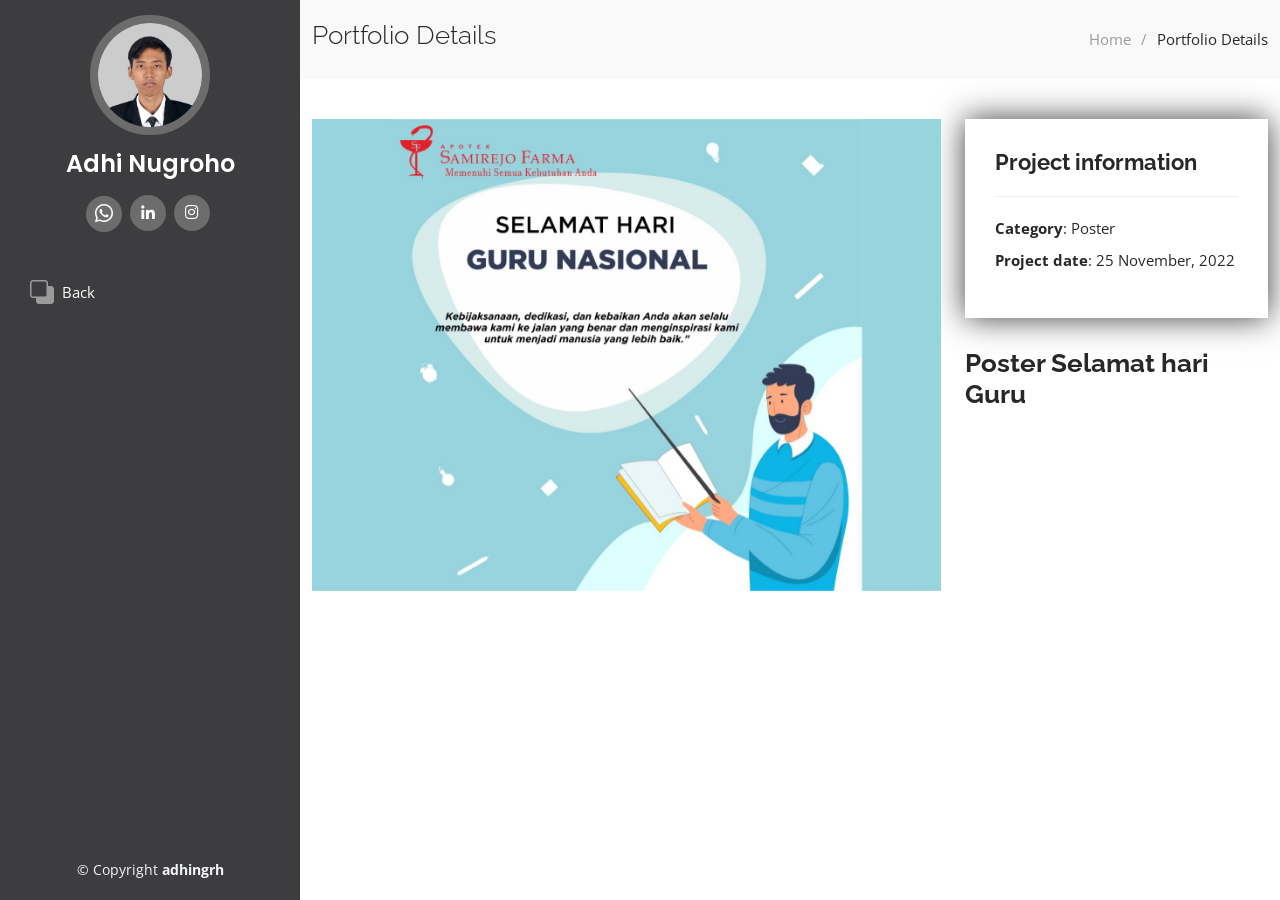
<file: portfolio/portfolio-details11.html>
<!DOCTYPE html>
<html lang="en">

<head>
  <meta charset="utf-8">
  <meta content="width=device-width, initial-scale=1.0" name="viewport">

  <title>Portfolio Details</title>
  <meta content="" name="description">
  <meta content="" name="keywords">

  <!-- Favicons -->
  <link href="../assets/img/favicon.png" rel="icon">
  <link href="../assets/img/apple-touch-icon.png" rel="apple-touch-icon">

  <!-- Google Fonts -->
  <link href="https://fonts.googleapis.com/css?family=Open+Sans:300,300i,400,400i,600,600i,700,700i|Raleway:300,300i,400,400i,500,500i,600,600i,700,700i|Poppins:300,300i,400,400i,500,500i,600,600i,700,700i" rel="stylesheet">

  <!-- Vendor CSS Files -->
  <link href="../assets/vendor/aos/aos.css" rel="stylesheet">
  <link href="../assets/vendor/bootstrap/css/bootstrap.min.css" rel="stylesheet">
  <link href="../assets/vendor/bootstrap-icons/bootstrap-icons.css" rel="stylesheet">
  <link href="../assets/vendor/boxicons/css/boxicons.min.css" rel="stylesheet">
  <link href="../assets/vendor/glightbox/css/glightbox.min.css" rel="stylesheet">
  <link href="../assets/vendor/swiper/swiper-bundle.min.css" rel="stylesheet">

  <!-- Template Main CSS File -->
  <link href="../assets/css/style.css" rel="stylesheet">

  <!-- =======================================================
  * Template Name: iPortfolio - v3.8.1
  * Template URL: https://bootstrapmade.com/iportfolio-bootstrap-portfolio-websites-template/
  * Author: BootstrapMade.com
  * License: https://bootstrapmade.com/license/
  ======================================================== -->
</head>

<body>

  <!-- ======= Mobile nav toggle button ======= -->
  <i class="bi bi-list mobile-nav-toggle d-xl-none"></i>

  <!-- ======= Header ======= -->
  <header id="header">
    <div class="d-flex flex-column">

      <div class="profile">
        <img src="../assets/img/profile-img.jpg" alt="" class="img-fluid rounded-circle">
        <h1 class="text-light"><a href="../index.html">Adhi Nugroho</a></h1>
        <div class="social-links mt-3 text-center">
          <a href="https://wa.me/+628994187392" class="whatsapps"><i class="bi bi-whatsapp"></i></a>
          <a href="https://www.linkedin.com/in/adhi-nugroho-676ngrh" class="linkedin"><i class="bx bxl-linkedin"></i></a>
          <a href="https://www.instagram.com/adhingrh01/" class="instagram"><i class="bx bxl-instagram"></i></a>
        </div>
      </div>

      <nav id="navbar" class="nav-menu navbar">
        <ul>
          <li><a href="../index.html"class="nav-link scrollto active"><i class="bi bi-back"></i><span>Back</span></a></li>
        </ul>
      </nav><!-- .nav-menu -->
    </div>
  </header><!-- End Header -->

  <main id="main">

    <!-- ======= Breadcrumbs ======= -->
    <section id="breadcrumbs" class="breadcrumbs">
      <div class="container">

        <div class="d-flex justify-content-between align-items-center">
          <h2>Portfolio Details</h2>
          <ol>
            <li><a href="../index.html">Home</a></li>
            <li>Portfolio Details</li>
          </ol>
        </div>

      </div>
    </section><!-- End Breadcrumbs -->

    <!-- ======= Portfolio Details Section ======= -->
    <section id="portfolio-details" class="portfolio-details">
      <div class="container">

        <div class="row gy-4">

          <div class="col-lg-8">
            <div class="portfolio-details-slider swiper">
              <div class="swiper-wrapper align-items-center">

                <div class="swiper-slide">
                  <img src="../assets/img/portfolio/portfolio-11.jpg" alt="">
                </div>

              </div>
              <div class="swiper-pagination"></div>
            </div>
          </div>

          <div class="col-lg-4">
            <div class="portfolio-info">
              <h3>Project information</h3>
              <ul>
                <li><strong>Category</strong>: Poster</li>
                <li><strong>Project date</strong>: 25 November, 2022</li>
              </ul>
            </div>
            <div class="portfolio-description">
              <h2>Poster Selamat hari Guru</h2>
            </div>
          </div>

        </div>

      </div>
    </section><!-- End Portfolio Details Section -->

  </main><!-- End #main -->

  <!-- ======= Footer ======= -->
  <footer id="footer">
    <div class="container">
      <div class="copyright">
        &copy; Copyright <strong><span>adhingrh</span></strong>
      </div>
      <div class="credits">
        <!-- All the links in the footer should remain intact. -->
        <!-- You can delete the links only if you purchased the pro version. -->
        <!-- Licensing information: https://bootstrapmade.com/license/ -->
        <!-- Purchase the pro version with working PHP/AJAX contact form: https://bootstrapmade.com/iportfolio-bootstrap-portfolio-websites-template/ -->

      </div>
    </div>
  </footer><!-- End  Footer -->

  <a href="#" class="back-to-top d-flex align-items-center justify-content-center"><i class="bi bi-arrow-up-short"></i></a>

  <!-- Vendor JS Files -->
  <script src="../assets/vendor/purecounter/purecounter_vanilla.js"></script>
  <script src="../assets/vendor/aos/aos.js"></script>
  <script src="../assets/vendor/bootstrap/js/bootstrap.bundle.min.js"></script>
  <script src="../assets/vendor/glightbox/js/glightbox.min.js"></script>
  <script src="../assets/vendor/isotope-layout/isotope.pkgd.min.js"></script>
  <script src="../assets/vendor/swiper/swiper-bundle.min.js"></script>
  <script src="../assets/vendor/typed.js/typed.min.js"></script>
  <script src="../assets/vendor/waypoints/noframework.waypoints.js"></script>
  <script src="../assets/vendor/php-email-form/validate.js"></script>

  <!-- Template Main JS File -->
  <script src="../assets/js/main.js"></script>

</body>

</html>
</file>
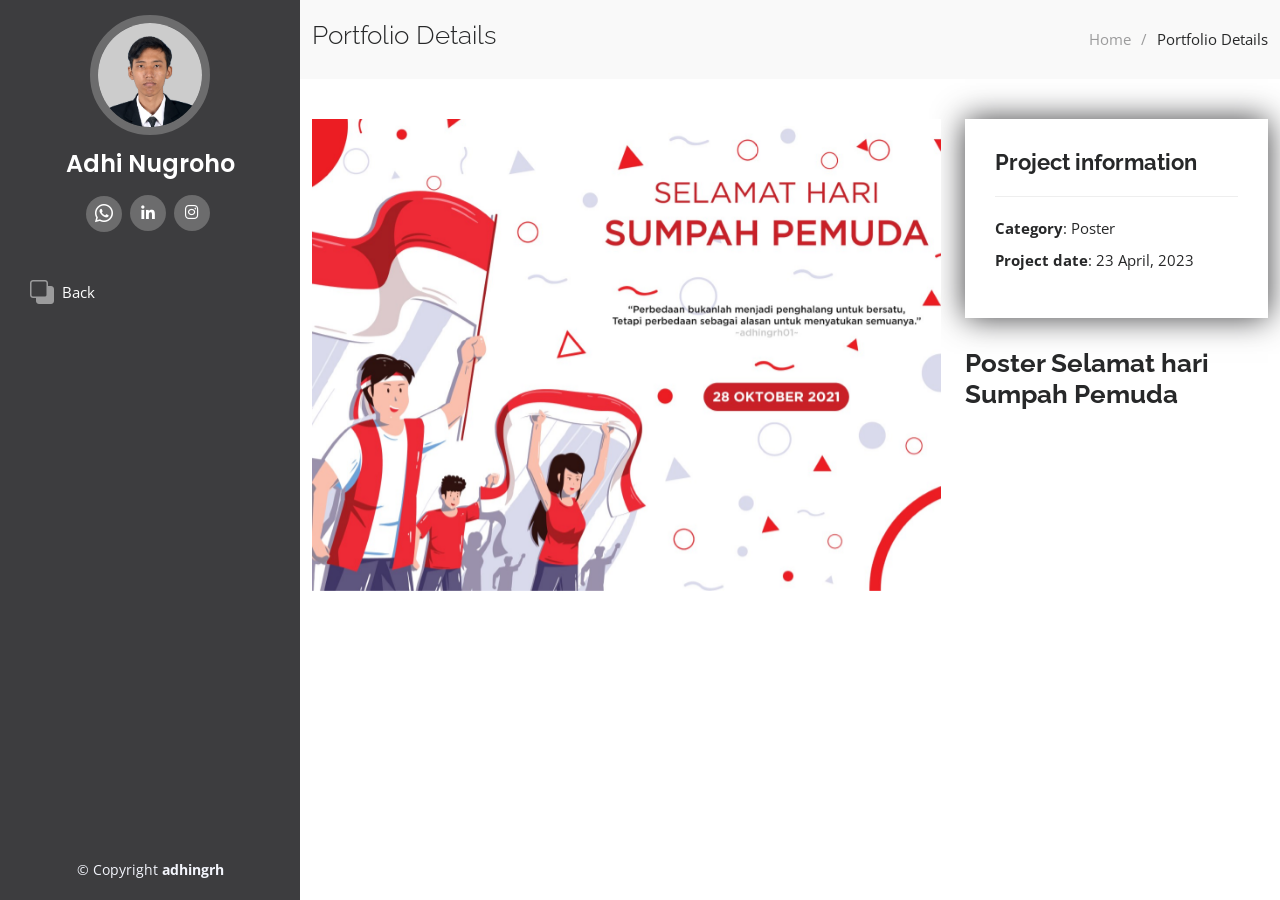
<file: portfolio/portfolio-details12.html>
<!DOCTYPE html>
<html lang="en">

<head>
  <meta charset="utf-8">
  <meta content="width=device-width, initial-scale=1.0" name="viewport">

  <title>Portfolio Details</title>
  <meta content="" name="description">
  <meta content="" name="keywords">

  <!-- Favicons -->
  <link href="../assets/img/favicon.png" rel="icon">
  <link href="../assets/img/apple-touch-icon.png" rel="apple-touch-icon">

  <!-- Google Fonts -->
  <link href="https://fonts.googleapis.com/css?family=Open+Sans:300,300i,400,400i,600,600i,700,700i|Raleway:300,300i,400,400i,500,500i,600,600i,700,700i|Poppins:300,300i,400,400i,500,500i,600,600i,700,700i" rel="stylesheet">

  <!-- Vendor CSS Files -->
  <link href="../assets/vendor/aos/aos.css" rel="stylesheet">
  <link href="../assets/vendor/bootstrap/css/bootstrap.min.css" rel="stylesheet">
  <link href="../assets/vendor/bootstrap-icons/bootstrap-icons.css" rel="stylesheet">
  <link href="../assets/vendor/boxicons/css/boxicons.min.css" rel="stylesheet">
  <link href="../assets/vendor/glightbox/css/glightbox.min.css" rel="stylesheet">
  <link href="../assets/vendor/swiper/swiper-bundle.min.css" rel="stylesheet">

  <!-- Template Main CSS File -->
  <link href="../assets/css/style.css" rel="stylesheet">

  <!-- =======================================================
  * Template Name: iPortfolio - v3.8.1
  * Template URL: https://bootstrapmade.com/iportfolio-bootstrap-portfolio-websites-template/
  * Author: BootstrapMade.com
  * License: https://bootstrapmade.com/license/
  ======================================================== -->
</head>

<body>

  <!-- ======= Mobile nav toggle button ======= -->
  <i class="bi bi-list mobile-nav-toggle d-xl-none"></i>

  <!-- ======= Header ======= -->
  <header id="header">
    <div class="d-flex flex-column">

      <div class="profile">
        <img src="../assets/img/profile-img.jpg" alt="" class="img-fluid rounded-circle">
        <h1 class="text-light"><a href="../index.html">Adhi Nugroho</a></h1>
        <div class="social-links mt-3 text-center">
          <a href="https://wa.me/+628994187392" class="whatsapps"><i class="bi bi-whatsapp"></i></a>
          <a href="https://www.linkedin.com/in/adhi-nugroho-676ngrh" class="linkedin"><i class="bx bxl-linkedin"></i></a>
          <a href="https://www.instagram.com/adhingrh01/" class="instagram"><i class="bx bxl-instagram"></i></a>
        </div>
      </div>

      <nav id="navbar" class="nav-menu navbar">
        <ul>
          <li><a href="../index.html"class="nav-link scrollto active"><i class="bi bi-back"></i><span>Back</span></a></li>
        </ul>
      </nav><!-- .nav-menu -->
    </div>
  </header><!-- End Header -->

  <main id="main">

    <!-- ======= Breadcrumbs ======= -->
    <section id="breadcrumbs" class="breadcrumbs">
      <div class="container">

        <div class="d-flex justify-content-between align-items-center">
          <h2>Portfolio Details</h2>
          <ol>
            <li><a href="../index.html">Home</a></li>
            <li>Portfolio Details</li>
          </ol>
        </div>

      </div>
    </section><!-- End Breadcrumbs -->

    <!-- ======= Portfolio Details Section ======= -->
    <section id="portfolio-details" class="portfolio-details">
      <div class="container">

        <div class="row gy-4">

          <div class="col-lg-8">
            <div class="portfolio-details-slider swiper">
              <div class="swiper-wrapper align-items-center">

                <div class="swiper-slide">
                  <img src="../assets/img/portfolio/portfolio-12.jpg" alt="">
                </div>

              </div>
              <div class="swiper-pagination"></div>
            </div>
          </div>

          <div class="col-lg-4">
            <div class="portfolio-info">
              <h3>Project information</h3>
              <ul>
                <li><strong>Category</strong>: Poster</li>
                <li><strong>Project date</strong>: 23 April, 2023</li>
              </ul>
            </div>
            <div class="portfolio-description">
              <h2>Poster  Selamat hari Sumpah Pemuda</h2>
            </div>
          </div>

        </div>

      </div>
    </section><!-- End Portfolio Details Section -->

  </main><!-- End #main -->

  <!-- ======= Footer ======= -->
  <footer id="footer">
    <div class="container">
      <div class="copyright">
        &copy; Copyright <strong><span>adhingrh</span></strong>
      </div>
      <div class="credits">
        <!-- All the links in the footer should remain intact. -->
        <!-- You can delete the links only if you purchased the pro version. -->
        <!-- Licensing information: https://bootstrapmade.com/license/ -->
        <!-- Purchase the pro version with working PHP/AJAX contact form: https://bootstrapmade.com/iportfolio-bootstrap-portfolio-websites-template/ -->

      </div>
    </div>
  </footer><!-- End  Footer -->

  <a href="#" class="back-to-top d-flex align-items-center justify-content-center"><i class="bi bi-arrow-up-short"></i></a>

  <!-- Vendor JS Files -->
  <script src="../assets/vendor/purecounter/purecounter_vanilla.js"></script>
  <script src="../assets/vendor/aos/aos.js"></script>
  <script src="../assets/vendor/bootstrap/js/bootstrap.bundle.min.js"></script>
  <script src="../assets/vendor/glightbox/js/glightbox.min.js"></script>
  <script src="../assets/vendor/isotope-layout/isotope.pkgd.min.js"></script>
  <script src="../assets/vendor/swiper/swiper-bundle.min.js"></script>
  <script src="../assets/vendor/typed.js/typed.min.js"></script>
  <script src="../assets/vendor/waypoints/noframework.waypoints.js"></script>
  <script src="../assets/vendor/php-email-form/validate.js"></script>

  <!-- Template Main JS File -->
  <script src="../assets/js/main.js"></script>

</body>

</html>
</file>
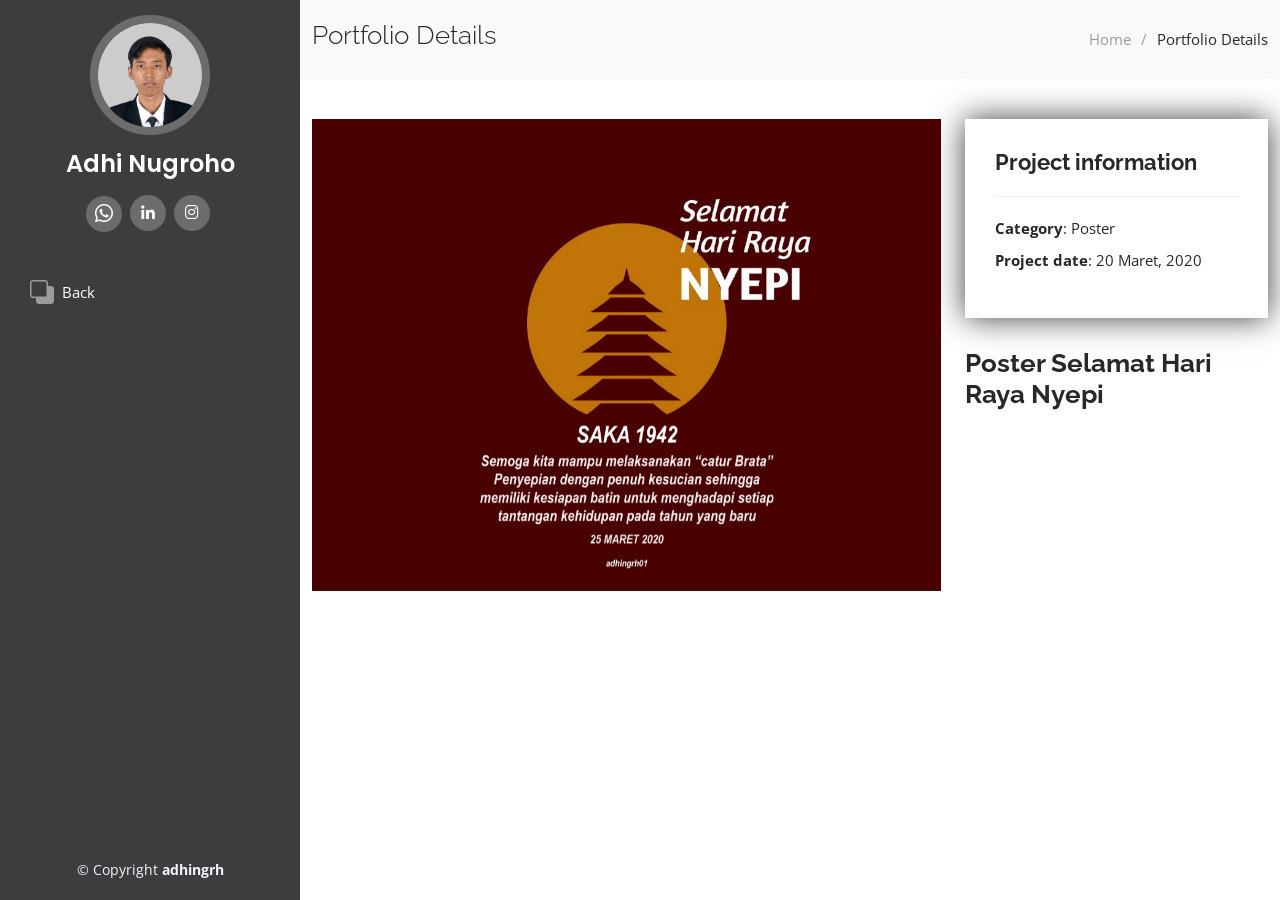
<file: portfolio/portfolio-details2.html>
<!DOCTYPE html>
<html lang="en">

<head>
  <meta charset="utf-8">
  <meta content="width=device-width, initial-scale=1.0" name="viewport">

  <title>Portfolio Details</title>
  <meta content="" name="description">
  <meta content="" name="keywords">

  <!-- Favicons -->
  <link href="../assets/img/favicon.png" rel="icon">
  <link href="../assets/img/apple-touch-icon.png" rel="apple-touch-icon">

  <!-- Google Fonts -->
  <link href="https://fonts.googleapis.com/css?family=Open+Sans:300,300i,400,400i,600,600i,700,700i|Raleway:300,300i,400,400i,500,500i,600,600i,700,700i|Poppins:300,300i,400,400i,500,500i,600,600i,700,700i" rel="stylesheet">

  <!-- Vendor CSS Files -->
  <link href="../assets/vendor/aos/aos.css" rel="stylesheet">
  <link href="../assets/vendor/bootstrap/css/bootstrap.min.css" rel="stylesheet">
  <link href="../assets/vendor/bootstrap-icons/bootstrap-icons.css" rel="stylesheet">
  <link href="../assets/vendor/boxicons/css/boxicons.min.css" rel="stylesheet">
  <link href="../assets/vendor/glightbox/css/glightbox.min.css" rel="stylesheet">
  <link href="../assets/vendor/swiper/swiper-bundle.min.css" rel="stylesheet">

  <!-- Template Main CSS File -->
  <link href="../assets/css/style.css" rel="stylesheet">

  <!-- =======================================================
  * Template Name: iPortfolio - v3.8.1
  * Template URL: https://bootstrapmade.com/iportfolio-bootstrap-portfolio-websites-template/
  * Author: BootstrapMade.com
  * License: https://bootstrapmade.com/license/
  ======================================================== -->
</head>

<body>

  <!-- ======= Mobile nav toggle button ======= -->
  <i class="bi bi-list mobile-nav-toggle d-xl-none"></i>

  <!-- ======= Header ======= -->
  <header id="header">
    <div class="d-flex flex-column">

      <div class="profile">
        <img src="../assets/img/profile-img.jpg" alt="" class="img-fluid rounded-circle">
        <h1 class="text-light"><a href="../index.html">Adhi Nugroho</a></h1>
        <div class="social-links mt-3 text-center">
          <a href="https://wa.me/+628994187392" class="whatsapps"><i class="bi bi-whatsapp"></i></a>
          <a href="https://www.linkedin.com/in/adhi-nugroho-676ngrh" class="linkedin"><i class="bx bxl-linkedin"></i></a>
          <a href="https://www.instagram.com/adhingrh01/" class="instagram"><i class="bx bxl-instagram"></i></a>
        </div>
      </div>

      <nav id="navbar" class="nav-menu navbar">
        <ul>
          <li><a href="../index.html"class="nav-link scrollto active"><i class="bi bi-back"></i><span>Back</span></a></li>
        </ul>
      </nav><!-- .nav-menu -->
    </div>
  </header><!-- End Header -->

  <main id="main">

    <!-- ======= Breadcrumbs ======= -->
    <section id="breadcrumbs" class="breadcrumbs">
      <div class="container">

        <div class="d-flex justify-content-between align-items-center">
          <h2>Portfolio Details</h2>
          <ol>
            <li><a href="../index.html">Home</a></li>
            <li>Portfolio Details</li>
          </ol>
        </div>

      </div>
    </section><!-- End Breadcrumbs -->

    <!-- ======= Portfolio Details Section ======= -->
    <section id="portfolio-details" class="portfolio-details">
      <div class="container">

        <div class="row gy-4">

          <div class="col-lg-8">
            <div class="portfolio-details-slider swiper">
              <div class="swiper-wrapper align-items-center">

                <div class="swiper-slide">
                  <img src="../assets/img/portfolio/portfolio-2.jpg" alt="">
                </div>

              </div>
              <div class="swiper-pagination"></div>
            </div>
          </div>

          <div class="col-lg-4">
            <div class="portfolio-info">
              <h3>Project information</h3>
              <ul>
                <li><strong>Category</strong>: Poster</li>
                <li><strong>Project date</strong>: 20 Maret, 2020</li>
              </ul>
            </div>
            <div class="portfolio-description">
              <h2>Poster Selamat Hari Raya Nyepi</h2>
            </div>
          </div>

        </div>

      </div>
    </section><!-- End Portfolio Details Section -->

  </main><!-- End #main -->

  <!-- ======= Footer ======= -->
  <footer id="footer">
    <div class="container">
      <div class="copyright">
        &copy; Copyright <strong><span>adhingrh</span></strong>
      </div>
      <div class="credits">
        <!-- All the links in the footer should remain intact. -->
        <!-- You can delete the links only if you purchased the pro version. -->
        <!-- Licensing information: https://bootstrapmade.com/license/ -->
        <!-- Purchase the pro version with working PHP/AJAX contact form: https://bootstrapmade.com/iportfolio-bootstrap-portfolio-websites-template/ -->

      </div>
    </div>
  </footer><!-- End  Footer -->

  <a href="#" class="back-to-top d-flex align-items-center justify-content-center"><i class="bi bi-arrow-up-short"></i></a>

  <!-- Vendor JS Files -->
  <script src="../assets/vendor/purecounter/purecounter_vanilla.js"></script>
  <script src="../assets/vendor/aos/aos.js"></script>
  <script src="../assets/vendor/bootstrap/js/bootstrap.bundle.min.js"></script>
  <script src="../assets/vendor/glightbox/js/glightbox.min.js"></script>
  <script src="../assets/vendor/isotope-layout/isotope.pkgd.min.js"></script>
  <script src="../assets/vendor/swiper/swiper-bundle.min.js"></script>
  <script src="../assets/vendor/typed.js/typed.min.js"></script>
  <script src="../assets/vendor/waypoints/noframework.waypoints.js"></script>
  <script src="../assets/vendor/php-email-form/validate.js"></script>

  <!-- Template Main JS File -->
  <script src="../assets/js/main.js"></script>

</body>

</html>
</file>
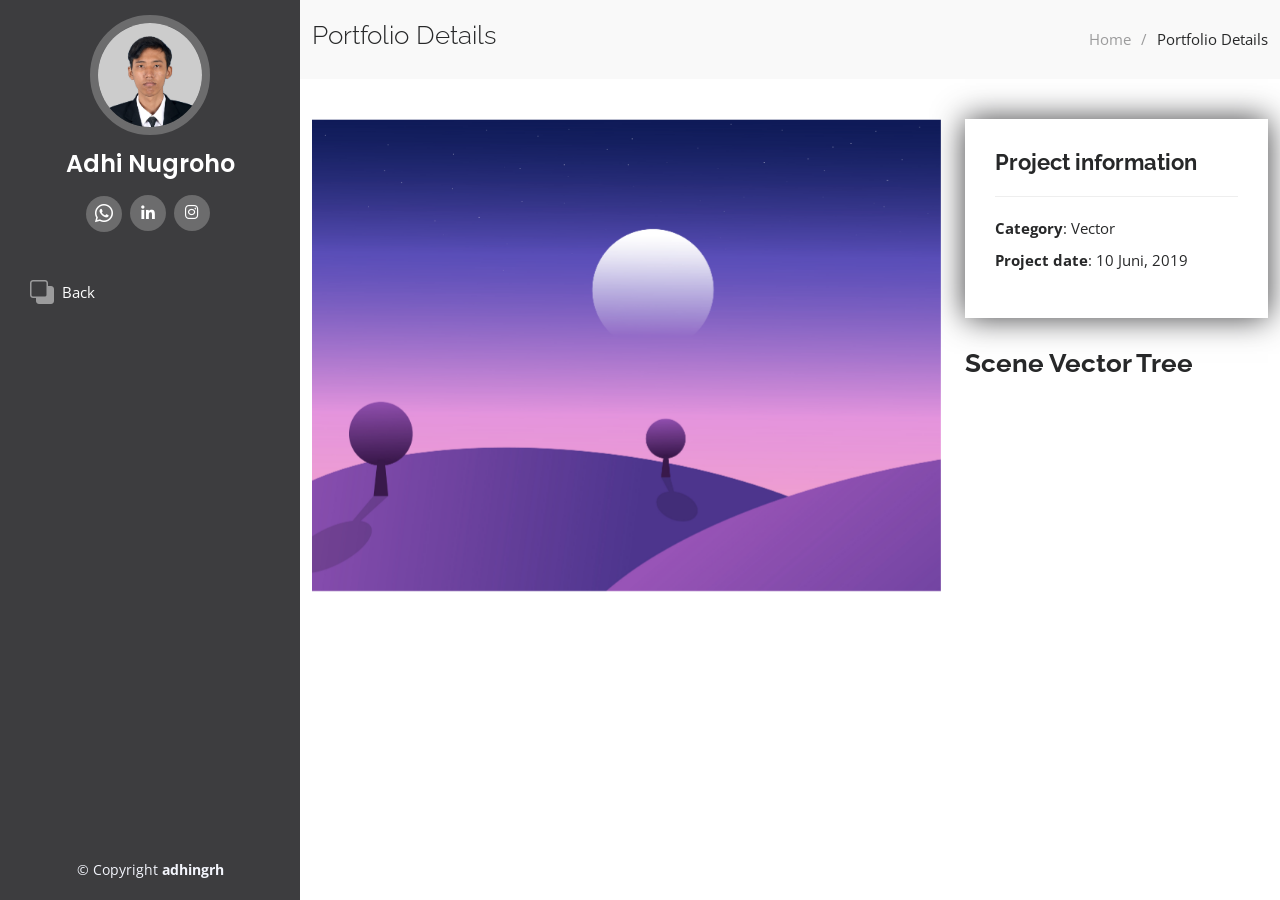
<file: portfolio/portfolio-details3.html>
<!DOCTYPE html>
<html lang="en">

<head>
  <meta charset="utf-8">
  <meta content="width=device-width, initial-scale=1.0" name="viewport">

  <title>Portfolio Details</title>
  <meta content="" name="description">
  <meta content="" name="keywords">

  <!-- Favicons -->
  <link href="../assets/img/favicon.png" rel="icon">
  <link href="../assets/img/apple-touch-icon.png" rel="apple-touch-icon">

  <!-- Google Fonts -->
  <link href="https://fonts.googleapis.com/css?family=Open+Sans:300,300i,400,400i,600,600i,700,700i|Raleway:300,300i,400,400i,500,500i,600,600i,700,700i|Poppins:300,300i,400,400i,500,500i,600,600i,700,700i" rel="stylesheet">

  <!-- Vendor CSS Files -->
  <link href="../assets/vendor/aos/aos.css" rel="stylesheet">
  <link href="../assets/vendor/bootstrap/css/bootstrap.min.css" rel="stylesheet">
  <link href="../assets/vendor/bootstrap-icons/bootstrap-icons.css" rel="stylesheet">
  <link href="../assets/vendor/boxicons/css/boxicons.min.css" rel="stylesheet">
  <link href="../assets/vendor/glightbox/css/glightbox.min.css" rel="stylesheet">
  <link href="../assets/vendor/swiper/swiper-bundle.min.css" rel="stylesheet">

  <!-- Template Main CSS File -->
  <link href="../assets/css/style.css" rel="stylesheet">

  <!-- =======================================================
  * Template Name: iPortfolio - v3.8.1
  * Template URL: https://bootstrapmade.com/iportfolio-bootstrap-portfolio-websites-template/
  * Author: BootstrapMade.com
  * License: https://bootstrapmade.com/license/
  ======================================================== -->
</head>

<body>

  <!-- ======= Mobile nav toggle button ======= -->
  <i class="bi bi-list mobile-nav-toggle d-xl-none"></i>

  <!-- ======= Header ======= -->
  <header id="header">
    <div class="d-flex flex-column">

      <div class="profile">
        <img src="../assets/img/profile-img.jpg" alt="" class="img-fluid rounded-circle">
        <h1 class="text-light"><a href="../index.html">Adhi Nugroho</a></h1>
        <div class="social-links mt-3 text-center">
          <a href="https://wa.me/+628994187392" class="whatsapps"><i class="bi bi-whatsapp"></i></a>
          <a href="https://www.linkedin.com/in/adhi-nugroho-676ngrh" class="linkedin"><i class="bx bxl-linkedin"></i></a>
          <a href="https://www.instagram.com/adhingrh01/" class="instagram"><i class="bx bxl-instagram"></i></a>
        </div>
      </div>

      <nav id="navbar" class="nav-menu navbar">
        <ul>
          <li><a href="../index.html"class="nav-link scrollto active"><i class="bi bi-back"></i><span>Back</span></a></li>
        </ul>
      </nav><!-- .nav-menu -->
    </div>
  </header><!-- End Header -->

  <main id="main">

    <!-- ======= Breadcrumbs ======= -->
    <section id="breadcrumbs" class="breadcrumbs">
      <div class="container">

        <div class="d-flex justify-content-between align-items-center">
          <h2>Portfolio Details</h2>
          <ol>
            <li><a href="../index.html">Home</a></li>
            <li>Portfolio Details</li>
          </ol>
        </div>

      </div>
    </section><!-- End Breadcrumbs -->

    <!-- ======= Portfolio Details Section ======= -->
    <section id="portfolio-details" class="portfolio-details">
      <div class="container">

        <div class="row gy-4">

          <div class="col-lg-8">
            <div class="portfolio-details-slider swiper">
              <div class="swiper-wrapper align-items-center">

                <div class="swiper-slide">
                  <img src="../assets/img/portfolio/portfolio-3.jpg" alt="">
                </div>

              </div>
              <div class="swiper-pagination"></div>
            </div>
          </div>

          <div class="col-lg-4">
            <div class="portfolio-info">
              <h3>Project information</h3>
              <ul>
                <li><strong>Category</strong>: Vector</li>
                <li><strong>Project date</strong>: 10 Juni, 2019</li>
              </ul>
            </div>
            <div class="portfolio-description">
              <h2>Scene Vector Tree</h2>
            </div>
          </div>

        </div>

      </div>
    </section><!-- End Portfolio Details Section -->

  </main><!-- End #main -->

  <!-- ======= Footer ======= -->
  <footer id="footer">
    <div class="container">
      <div class="copyright">
        &copy; Copyright <strong><span>adhingrh</span></strong>
      </div>
      <div class="credits">
        <!-- All the links in the footer should remain intact. -->
        <!-- You can delete the links only if you purchased the pro version. -->
        <!-- Licensing information: https://bootstrapmade.com/license/ -->
        <!-- Purchase the pro version with working PHP/AJAX contact form: https://bootstrapmade.com/iportfolio-bootstrap-portfolio-websites-template/ -->

      </div>
    </div>
  </footer><!-- End  Footer -->

  <a href="#" class="back-to-top d-flex align-items-center justify-content-center"><i class="bi bi-arrow-up-short"></i></a>

  <!-- Vendor JS Files -->
  <script src="../assets/vendor/purecounter/purecounter_vanilla.js"></script>
  <script src="../assets/vendor/aos/aos.js"></script>
  <script src="../assets/vendor/bootstrap/js/bootstrap.bundle.min.js"></script>
  <script src="../assets/vendor/glightbox/js/glightbox.min.js"></script>
  <script src="../assets/vendor/isotope-layout/isotope.pkgd.min.js"></script>
  <script src="../assets/vendor/swiper/swiper-bundle.min.js"></script>
  <script src="../assets/vendor/typed.js/typed.min.js"></script>
  <script src="../assets/vendor/waypoints/noframework.waypoints.js"></script>
  <script src="../assets/vendor/php-email-form/validate.js"></script>

  <!-- Template Main JS File -->
  <script src="../assets/js/main.js"></script>

</body>

</html>
</file>
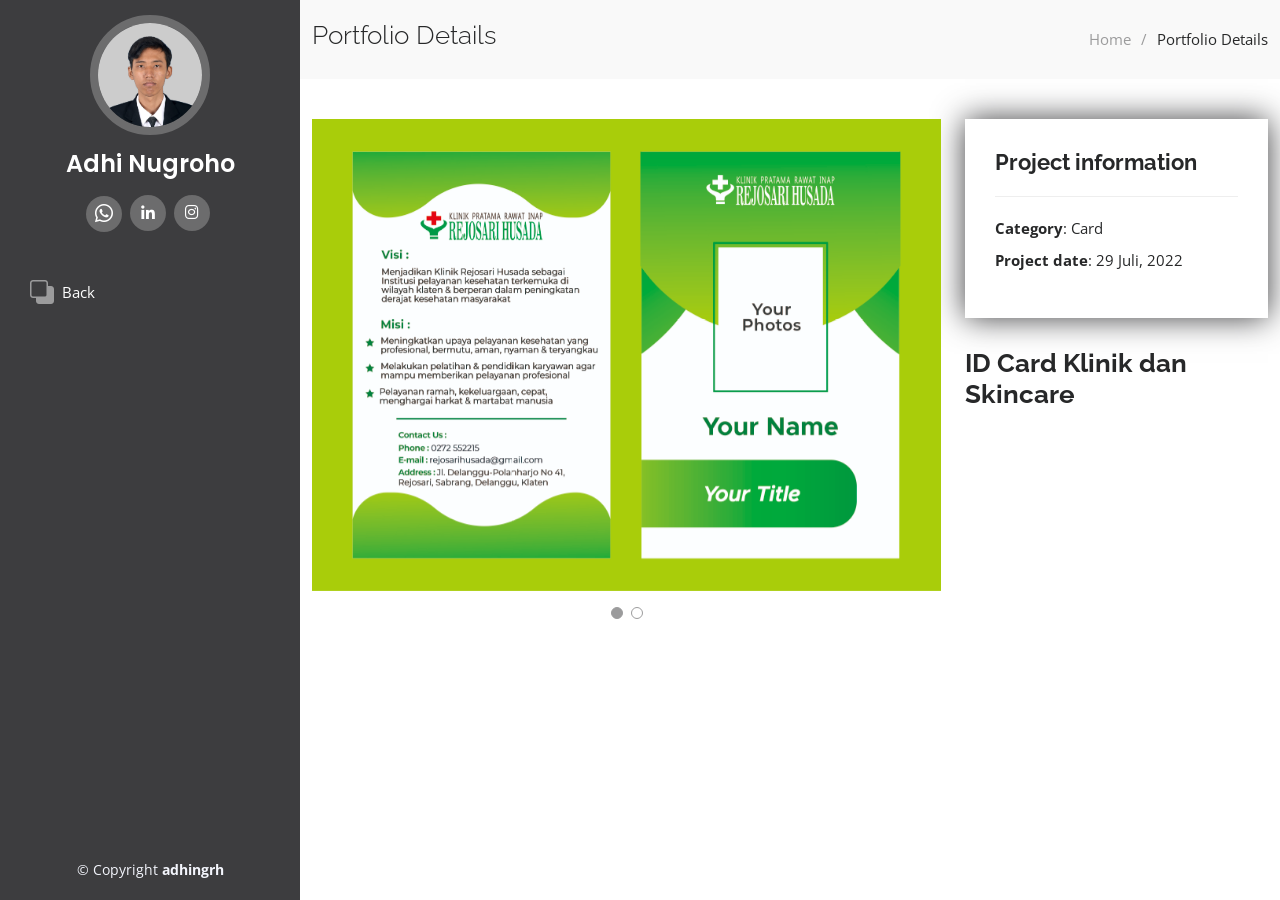
<file: portfolio/portfolio-details4.html>
<!DOCTYPE html>
<html lang="en">

<head>
  <meta charset="utf-8">
  <meta content="width=device-width, initial-scale=1.0" name="viewport">

  <title>Portfolio Details</title>
  <meta content="" name="description">
  <meta content="" name="keywords">

  <!-- Favicons -->
  <link href="../assets/img/favicon.png" rel="icon">
  <link href="../assets/img/apple-touch-icon.png" rel="apple-touch-icon">

  <!-- Google Fonts -->
  <link href="https://fonts.googleapis.com/css?family=Open+Sans:300,300i,400,400i,600,600i,700,700i|Raleway:300,300i,400,400i,500,500i,600,600i,700,700i|Poppins:300,300i,400,400i,500,500i,600,600i,700,700i" rel="stylesheet">

  <!-- Vendor CSS Files -->
  <link href="../assets/vendor/aos/aos.css" rel="stylesheet">
  <link href="../assets/vendor/bootstrap/css/bootstrap.min.css" rel="stylesheet">
  <link href="../assets/vendor/bootstrap-icons/bootstrap-icons.css" rel="stylesheet">
  <link href="../assets/vendor/boxicons/css/boxicons.min.css" rel="stylesheet">
  <link href="../assets/vendor/glightbox/css/glightbox.min.css" rel="stylesheet">
  <link href="../assets/vendor/swiper/swiper-bundle.min.css" rel="stylesheet">

  <!-- Template Main CSS File -->
  <link href="../assets/css/style.css" rel="stylesheet">

  <!-- =======================================================
  * Template Name: iPortfolio - v3.8.1
  * Template URL: https://bootstrapmade.com/iportfolio-bootstrap-portfolio-websites-template/
  * Author: BootstrapMade.com
  * License: https://bootstrapmade.com/license/
  ======================================================== -->
</head>

<body>

  <!-- ======= Mobile nav toggle button ======= -->
  <i class="bi bi-list mobile-nav-toggle d-xl-none"></i>

  <!-- ======= Header ======= -->
  <header id="header">
    <div class="d-flex flex-column">

      <div class="profile">
        <img src="../assets/img/profile-img.jpg" alt="" class="img-fluid rounded-circle">
        <h1 class="text-light"><a href="../index.html">Adhi Nugroho</a></h1>
        <div class="social-links mt-3 text-center">
          <a href="https://wa.me/+628994187392" class="whatsapps"><i class="bi bi-whatsapp"></i></a>
          <a href="https://www.linkedin.com/in/adhi-nugroho-676ngrh" class="linkedin"><i class="bx bxl-linkedin"></i></a>
          <a href="https://www.instagram.com/adhingrh01/" class="instagram"><i class="bx bxl-instagram"></i></a>
        </div>
      </div>

      <nav id="navbar" class="nav-menu navbar">
        <ul>
          <li><a href="../index.html"class="nav-link scrollto active"><i class="bi bi-back"></i><span>Back</span></a></li>
        </ul>
      </nav><!-- .nav-menu -->
    </div>
  </header><!-- End Header -->

  <main id="main">

    <!-- ======= Breadcrumbs ======= -->
    <section id="breadcrumbs" class="breadcrumbs">
      <div class="container">

        <div class="d-flex justify-content-between align-items-center">
          <h2>Portfolio Details</h2>
          <ol>
            <li><a href="../index.html">Home</a></li>
            <li>Portfolio Details</li>
          </ol>
        </div>

      </div>
    </section><!-- End Breadcrumbs -->

    <!-- ======= Portfolio Details Section ======= -->
    <section id="portfolio-details" class="portfolio-details">
      <div class="container">

        <div class="row gy-4">

          <div class="col-lg-8">
            <div class="portfolio-details-slider swiper">
              <div class="swiper-wrapper align-items-center">

                <div class="swiper-slide">
                  <img src="../assets/img/portfolio/portfolio-4.jpg" alt="">
                </div>
                <div class="swiper-slide">
                  <img src="../assets/img/portfolio/portfolio-7.jpg" alt="">
                </div>

              </div>
              <div class="swiper-pagination"></div>
            </div>
          </div>

          <div class="col-lg-4">
            <div class="portfolio-info">
              <h3>Project information</h3>
              <ul>
                <li><strong>Category</strong>: Card</li>
                <li><strong>Project date</strong>: 29 Juli, 2022</li>
              </ul>
            </div>
            <div class="portfolio-description">
              <h2>ID Card Klinik dan Skincare</h2>
            </div>
          </div>

        </div>

      </div>
    </section><!-- End Portfolio Details Section -->

  </main><!-- End #main -->

  <!-- ======= Footer ======= -->
  <footer id="footer">
    <div class="container">
      <div class="copyright">
        &copy; Copyright <strong><span>adhingrh</span></strong>
      </div>
      <div class="credits">
        <!-- All the links in the footer should remain intact. -->
        <!-- You can delete the links only if you purchased the pro version. -->
        <!-- Licensing information: https://bootstrapmade.com/license/ -->
        <!-- Purchase the pro version with working PHP/AJAX contact form: https://bootstrapmade.com/iportfolio-bootstrap-portfolio-websites-template/ -->

      </div>
    </div>
  </footer><!-- End  Footer -->

  <a href="#" class="back-to-top d-flex align-items-center justify-content-center"><i class="bi bi-arrow-up-short"></i></a>

  <!-- Vendor JS Files -->
  <script src="../assets/vendor/purecounter/purecounter_vanilla.js"></script>
  <script src="../assets/vendor/aos/aos.js"></script>
  <script src="../assets/vendor/bootstrap/js/bootstrap.bundle.min.js"></script>
  <script src="../assets/vendor/glightbox/js/glightbox.min.js"></script>
  <script src="../assets/vendor/isotope-layout/isotope.pkgd.min.js"></script>
  <script src="../assets/vendor/swiper/swiper-bundle.min.js"></script>
  <script src="../assets/vendor/typed.js/typed.min.js"></script>
  <script src="../assets/vendor/waypoints/noframework.waypoints.js"></script>
  <script src="../assets/vendor/php-email-form/validate.js"></script>

  <!-- Template Main JS File -->
  <script src="../assets/js/main.js"></script>

</body>

</html>
</file>
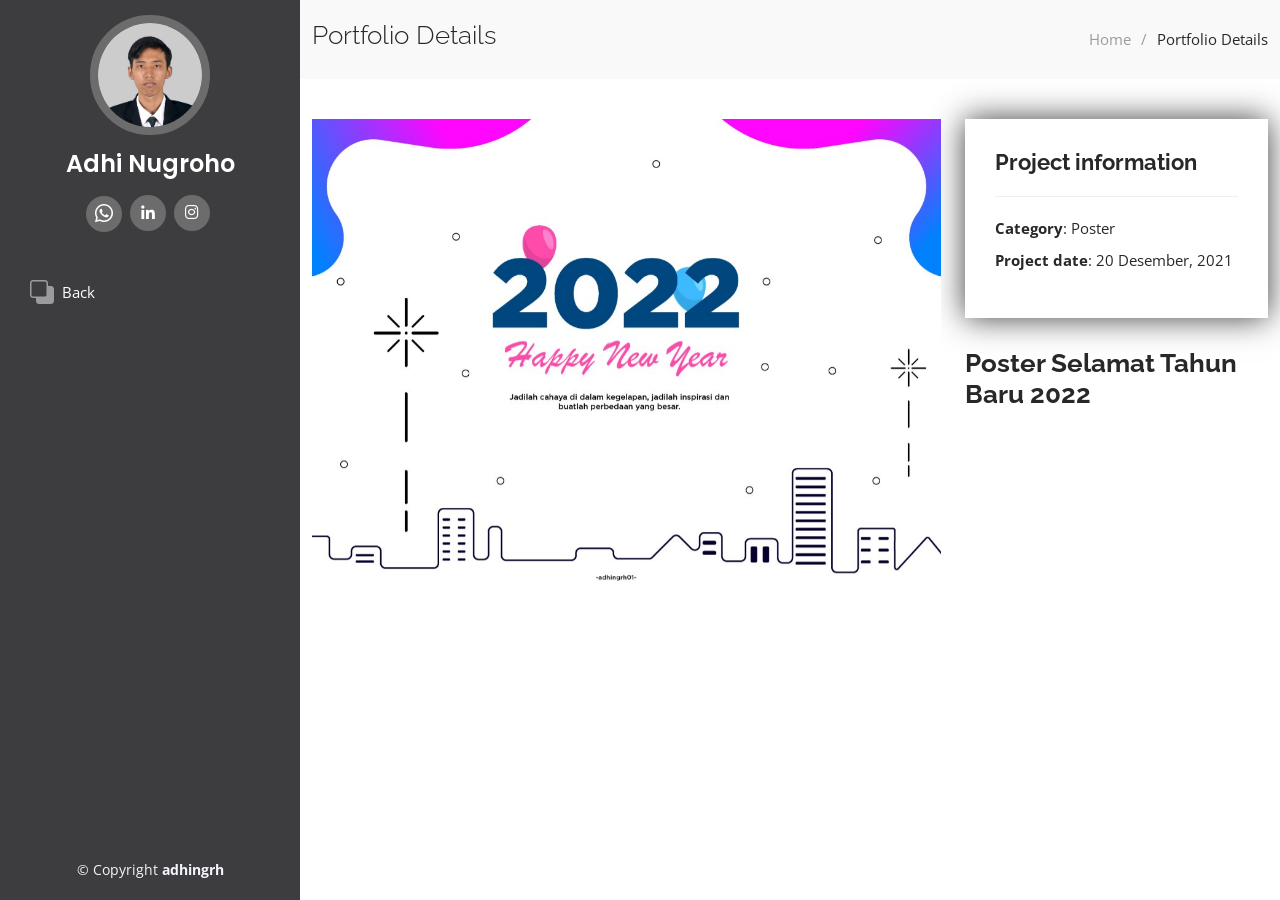
<file: portfolio/portfolio-details5.html>
<!DOCTYPE html>
<html lang="en">

<head>
  <meta charset="utf-8">
  <meta content="width=device-width, initial-scale=1.0" name="viewport">

  <title>Portfolio Details</title>
  <meta content="" name="description">
  <meta content="" name="keywords">

  <!-- Favicons -->
  <link href="../assets/img/favicon.png" rel="icon">
  <link href="../assets/img/apple-touch-icon.png" rel="apple-touch-icon">

  <!-- Google Fonts -->
  <link href="https://fonts.googleapis.com/css?family=Open+Sans:300,300i,400,400i,600,600i,700,700i|Raleway:300,300i,400,400i,500,500i,600,600i,700,700i|Poppins:300,300i,400,400i,500,500i,600,600i,700,700i" rel="stylesheet">

  <!-- Vendor CSS Files -->
  <link href="../assets/vendor/aos/aos.css" rel="stylesheet">
  <link href="../assets/vendor/bootstrap/css/bootstrap.min.css" rel="stylesheet">
  <link href="../assets/vendor/bootstrap-icons/bootstrap-icons.css" rel="stylesheet">
  <link href="../assets/vendor/boxicons/css/boxicons.min.css" rel="stylesheet">
  <link href="../assets/vendor/glightbox/css/glightbox.min.css" rel="stylesheet">
  <link href="../assets/vendor/swiper/swiper-bundle.min.css" rel="stylesheet">

  <!-- Template Main CSS File -->
  <link href="../assets/css/style.css" rel="stylesheet">

  <!-- =======================================================
  * Template Name: iPortfolio - v3.8.1
  * Template URL: https://bootstrapmade.com/iportfolio-bootstrap-portfolio-websites-template/
  * Author: BootstrapMade.com
  * License: https://bootstrapmade.com/license/
  ======================================================== -->
</head>

<body>

  <!-- ======= Mobile nav toggle button ======= -->
  <i class="bi bi-list mobile-nav-toggle d-xl-none"></i>

  <!-- ======= Header ======= -->
  <header id="header">
    <div class="d-flex flex-column">

      <div class="profile">
        <img src="../assets/img/profile-img.jpg" alt="" class="img-fluid rounded-circle">
        <h1 class="text-light"><a href="../index.html">Adhi Nugroho</a></h1>
        <div class="social-links mt-3 text-center">
          <a href="https://wa.me/+628994187392" class="whatsapps"><i class="bi bi-whatsapp"></i></a>
          <a href="https://www.linkedin.com/in/adhi-nugroho-676ngrh" class="linkedin"><i class="bx bxl-linkedin"></i></a>
          <a href="https://www.instagram.com/adhingrh01/" class="instagram"><i class="bx bxl-instagram"></i></a>
        </div>
      </div>

      <nav id="navbar" class="nav-menu navbar">
        <ul>
          <li><a href="../index.html"class="nav-link scrollto active"><i class="bi bi-back"></i><span>Back</span></a></li>
        </ul>
      </nav><!-- .nav-menu -->
    </div>
  </header><!-- End Header -->

  <main id="main">

    <!-- ======= Breadcrumbs ======= -->
    <section id="breadcrumbs" class="breadcrumbs">
      <div class="container">

        <div class="d-flex justify-content-between align-items-center">
          <h2>Portfolio Details</h2>
          <ol>
            <li><a href="../index.html">Home</a></li>
            <li>Portfolio Details</li>
          </ol>
        </div>

      </div>
    </section><!-- End Breadcrumbs -->

    <!-- ======= Portfolio Details Section ======= -->
    <section id="portfolio-details" class="portfolio-details">
      <div class="container">

        <div class="row gy-4">

          <div class="col-lg-8">
            <div class="portfolio-details-slider swiper">
              <div class="swiper-wrapper align-items-center">

                <div class="swiper-slide">
                  <img src="../assets/img/portfolio/portfolio-5.jpg" alt="">
                </div>

              </div>
              <div class="swiper-pagination"></div>
            </div>
          </div>

          <div class="col-lg-4">
            <div class="portfolio-info">
              <h3>Project information</h3>
              <ul>
                <li><strong>Category</strong>: Poster</li>
                <li><strong>Project date</strong>: 20 Desember, 2021</li>
              </ul>
            </div>
            <div class="portfolio-description">
              <h2>Poster Selamat Tahun Baru 2022</h2>
            </div>
          </div>

        </div>

      </div>
    </section><!-- End Portfolio Details Section -->

  </main><!-- End #main -->

  <!-- ======= Footer ======= -->
  <footer id="footer">
    <div class="container">
      <div class="copyright">
        &copy; Copyright <strong><span>adhingrh</span></strong>
      </div>
      <div class="credits">
        <!-- All the links in the footer should remain intact. -->
        <!-- You can delete the links only if you purchased the pro version. -->
        <!-- Licensing information: https://bootstrapmade.com/license/ -->
        <!-- Purchase the pro version with working PHP/AJAX contact form: https://bootstrapmade.com/iportfolio-bootstrap-portfolio-websites-template/ -->

      </div>
    </div>
  </footer><!-- End  Footer -->

  <a href="#" class="back-to-top d-flex align-items-center justify-content-center"><i class="bi bi-arrow-up-short"></i></a>

  <!-- Vendor JS Files -->
  <script src="../assets/vendor/purecounter/purecounter_vanilla.js"></script>
  <script src="../assets/vendor/aos/aos.js"></script>
  <script src="../assets/vendor/bootstrap/js/bootstrap.bundle.min.js"></script>
  <script src="../assets/vendor/glightbox/js/glightbox.min.js"></script>
  <script src="../assets/vendor/isotope-layout/isotope.pkgd.min.js"></script>
  <script src="../assets/vendor/swiper/swiper-bundle.min.js"></script>
  <script src="../assets/vendor/typed.js/typed.min.js"></script>
  <script src="../assets/vendor/waypoints/noframework.waypoints.js"></script>
  <script src="../assets/vendor/php-email-form/validate.js"></script>

  <!-- Template Main JS File -->
  <script src="../assets/js/main.js"></script>

</body>

</html>
</file>
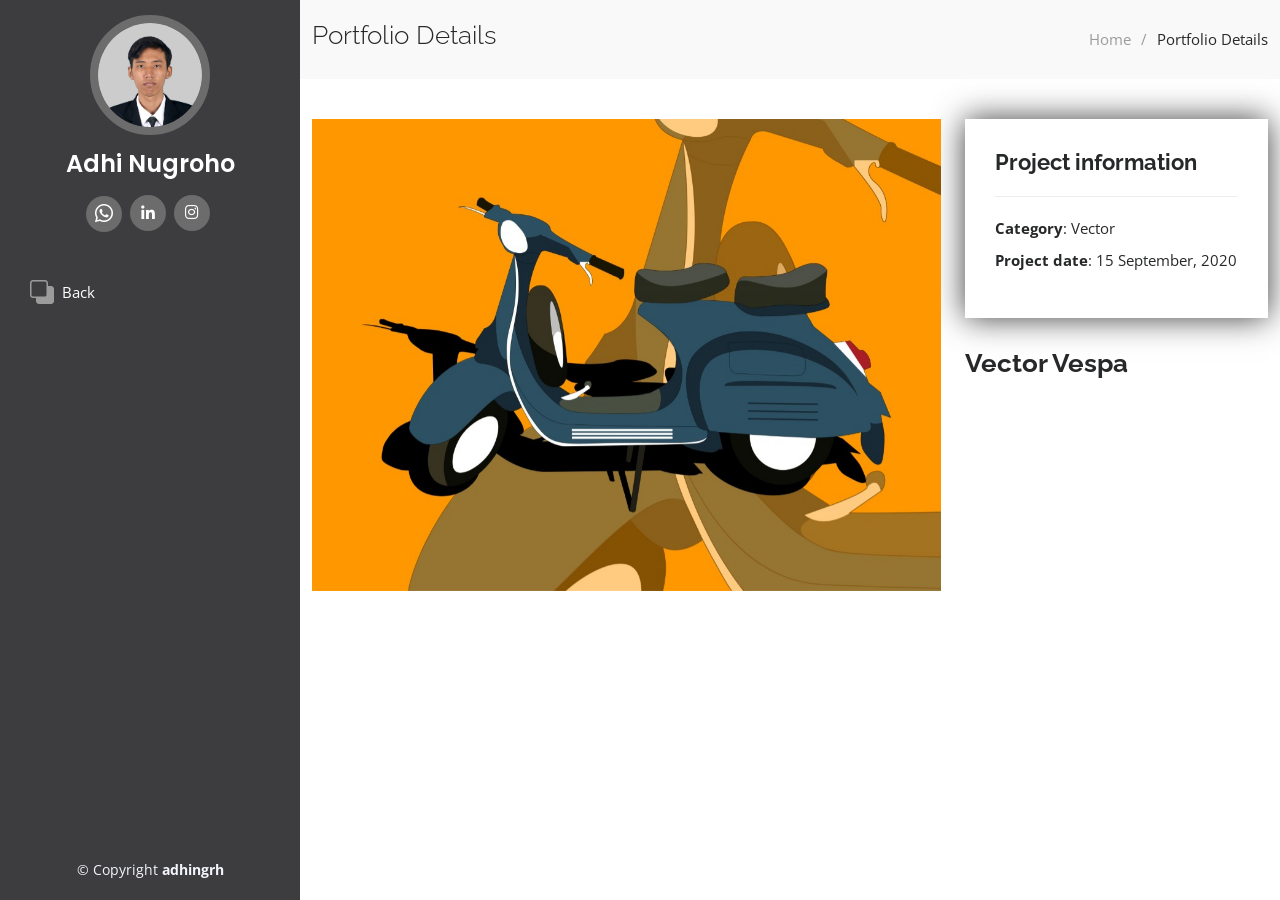
<file: portfolio/portfolio-details6.html>
<!DOCTYPE html>
<html lang="en">

<head>
  <meta charset="utf-8">
  <meta content="width=device-width, initial-scale=1.0" name="viewport">

  <title>Portfolio Details</title>
  <meta content="" name="description">
  <meta content="" name="keywords">

  <!-- Favicons -->
  <link href="../assets/img/favicon.png" rel="icon">
  <link href="../assets/img/apple-touch-icon.png" rel="apple-touch-icon">

  <!-- Google Fonts -->
  <link href="https://fonts.googleapis.com/css?family=Open+Sans:300,300i,400,400i,600,600i,700,700i|Raleway:300,300i,400,400i,500,500i,600,600i,700,700i|Poppins:300,300i,400,400i,500,500i,600,600i,700,700i" rel="stylesheet">

  <!-- Vendor CSS Files -->
  <link href="../assets/vendor/aos/aos.css" rel="stylesheet">
  <link href="../assets/vendor/bootstrap/css/bootstrap.min.css" rel="stylesheet">
  <link href="../assets/vendor/bootstrap-icons/bootstrap-icons.css" rel="stylesheet">
  <link href="../assets/vendor/boxicons/css/boxicons.min.css" rel="stylesheet">
  <link href="../assets/vendor/glightbox/css/glightbox.min.css" rel="stylesheet">
  <link href="../assets/vendor/swiper/swiper-bundle.min.css" rel="stylesheet">

  <!-- Template Main CSS File -->
  <link href="../assets/css/style.css" rel="stylesheet">

  <!-- =======================================================
  * Template Name: iPortfolio - v3.8.1
  * Template URL: https://bootstrapmade.com/iportfolio-bootstrap-portfolio-websites-template/
  * Author: BootstrapMade.com
  * License: https://bootstrapmade.com/license/
  ======================================================== -->
</head>

<body>

  <!-- ======= Mobile nav toggle button ======= -->
  <i class="bi bi-list mobile-nav-toggle d-xl-none"></i>

  <!-- ======= Header ======= -->
  <header id="header">
    <div class="d-flex flex-column">

      <div class="profile">
        <img src="../assets/img/profile-img.jpg" alt="" class="img-fluid rounded-circle">
        <h1 class="text-light"><a href="../index.html">Adhi Nugroho</a></h1>
        <div class="social-links mt-3 text-center">
          <a href="https://wa.me/+628994187392" class="whatsapps"><i class="bi bi-whatsapp"></i></a>
          <a href="https://www.linkedin.com/in/adhi-nugroho-676ngrh" class="linkedin"><i class="bx bxl-linkedin"></i></a>
          <a href="https://www.instagram.com/adhingrh01/" class="instagram"><i class="bx bxl-instagram"></i></a>
        </div>
      </div>

      <nav id="navbar" class="nav-menu navbar">
        <ul>
          <li><a href="../index.html"class="nav-link scrollto active"><i class="bi bi-back"></i><span>Back</span></a></li>
        </ul>
      </nav><!-- .nav-menu -->
    </div>
  </header><!-- End Header -->

  <main id="main">

    <!-- ======= Breadcrumbs ======= -->
    <section id="breadcrumbs" class="breadcrumbs">
      <div class="container">

        <div class="d-flex justify-content-between align-items-center">
          <h2>Portfolio Details</h2>
          <ol>
            <li><a href="../index.html">Home</a></li>
            <li>Portfolio Details</li>
          </ol>
        </div>

      </div>
    </section><!-- End Breadcrumbs -->

    <!-- ======= Portfolio Details Section ======= -->
    <section id="portfolio-details" class="portfolio-details">
      <div class="container">

        <div class="row gy-4">

          <div class="col-lg-8">
            <div class="portfolio-details-slider swiper">
              <div class="swiper-wrapper align-items-center">

                <div class="swiper-slide">
                  <img src="../assets/img/portfolio/portfolio-6.jpg" alt="">
                </div>

              </div>
              <div class="swiper-pagination"></div>
            </div>
          </div>

          <div class="col-lg-4">
            <div class="portfolio-info">
              <h3>Project information</h3>
              <ul>
                <li><strong>Category</strong>: Vector</li>
                <li><strong>Project date</strong>: 15 September, 2020</li>
              </ul>
            </div>
            <div class="portfolio-description">
              <h2>Vector Vespa</h2>
            </div>
          </div>

        </div>

      </div>
    </section><!-- End Portfolio Details Section -->

  </main><!-- End #main -->

  <!-- ======= Footer ======= -->
  <footer id="footer">
    <div class="container">
      <div class="copyright">
        &copy; Copyright <strong><span>adhingrh</span></strong>
      </div>
      <div class="credits">
        <!-- All the links in the footer should remain intact. -->
        <!-- You can delete the links only if you purchased the pro version. -->
        <!-- Licensing information: https://bootstrapmade.com/license/ -->
        <!-- Purchase the pro version with working PHP/AJAX contact form: https://bootstrapmade.com/iportfolio-bootstrap-portfolio-websites-template/ -->

      </div>
    </div>
  </footer><!-- End  Footer -->

  <a href="#" class="back-to-top d-flex align-items-center justify-content-center"><i class="bi bi-arrow-up-short"></i></a>

  <!-- Vendor JS Files -->
  <script src="../assets/vendor/purecounter/purecounter_vanilla.js"></script>
  <script src="../assets/vendor/aos/aos.js"></script>
  <script src="../assets/vendor/bootstrap/js/bootstrap.bundle.min.js"></script>
  <script src="../assets/vendor/glightbox/js/glightbox.min.js"></script>
  <script src="../assets/vendor/isotope-layout/isotope.pkgd.min.js"></script>
  <script src="../assets/vendor/swiper/swiper-bundle.min.js"></script>
  <script src="../assets/vendor/typed.js/typed.min.js"></script>
  <script src="../assets/vendor/waypoints/noframework.waypoints.js"></script>
  <script src="../assets/vendor/php-email-form/validate.js"></script>

  <!-- Template Main JS File -->
  <script src="../assets/js/main.js"></script>

</body>

</html>
</file>
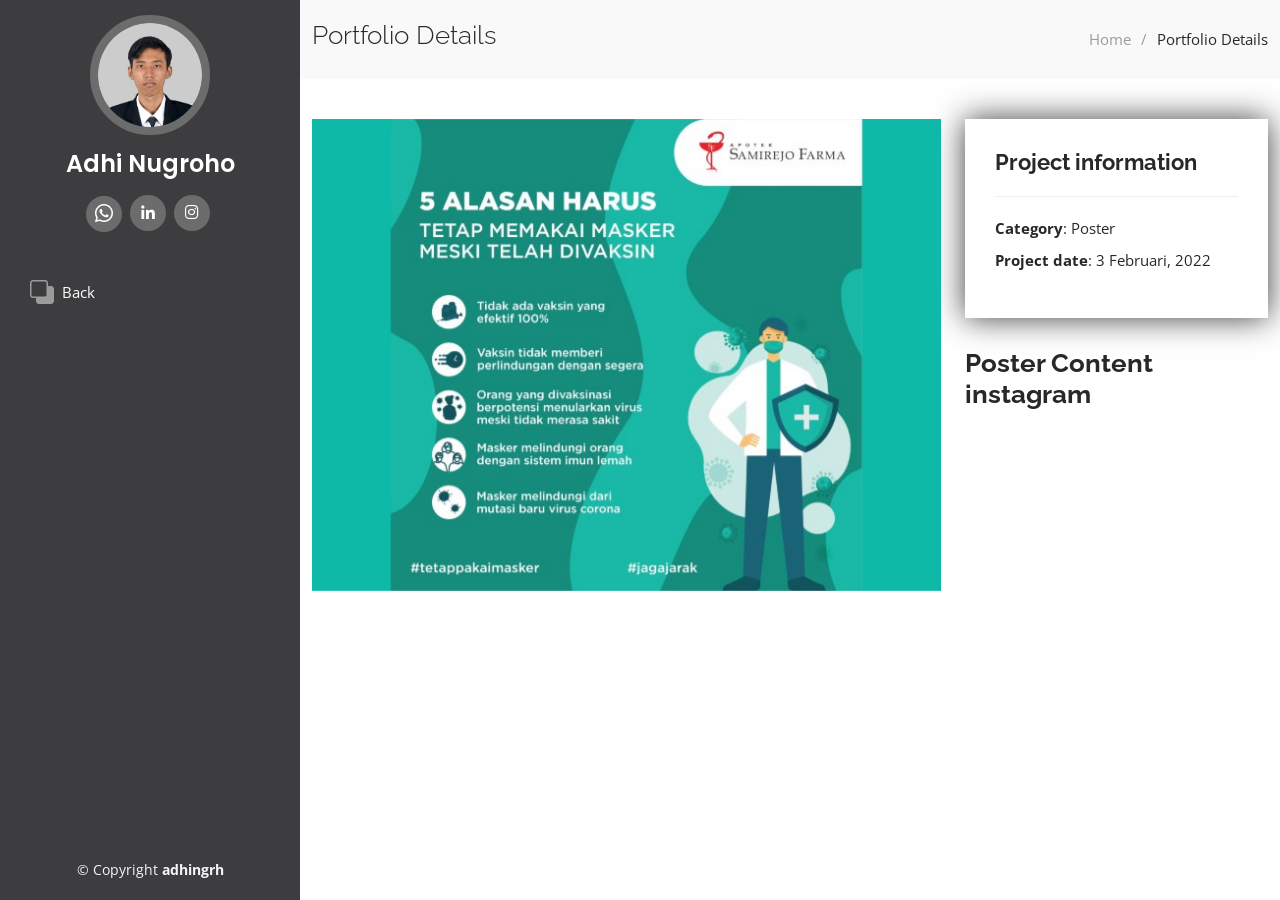
<file: portfolio/portfolio-details7.html>
<!DOCTYPE html>
<html lang="en">

<head>
  <meta charset="utf-8">
  <meta content="width=device-width, initial-scale=1.0" name="viewport">

  <title>Portfolio Details</title>
  <meta content="" name="description">
  <meta content="" name="keywords">

  <!-- Favicons -->
  <link href="../assets/img/favicon.png" rel="icon">
  <link href="../assets/img/apple-touch-icon.png" rel="apple-touch-icon">

  <!-- Google Fonts -->
  <link href="https://fonts.googleapis.com/css?family=Open+Sans:300,300i,400,400i,600,600i,700,700i|Raleway:300,300i,400,400i,500,500i,600,600i,700,700i|Poppins:300,300i,400,400i,500,500i,600,600i,700,700i" rel="stylesheet">

  <!-- Vendor CSS Files -->
  <link href="../assets/vendor/aos/aos.css" rel="stylesheet">
  <link href="../assets/vendor/bootstrap/css/bootstrap.min.css" rel="stylesheet">
  <link href="../assets/vendor/bootstrap-icons/bootstrap-icons.css" rel="stylesheet">
  <link href="../assets/vendor/boxicons/css/boxicons.min.css" rel="stylesheet">
  <link href="../assets/vendor/glightbox/css/glightbox.min.css" rel="stylesheet">
  <link href="../assets/vendor/swiper/swiper-bundle.min.css" rel="stylesheet">

  <!-- Template Main CSS File -->
  <link href="../assets/css/style.css" rel="stylesheet">

  <!-- =======================================================
  * Template Name: iPortfolio - v3.8.1
  * Template URL: https://bootstrapmade.com/iportfolio-bootstrap-portfolio-websites-template/
  * Author: BootstrapMade.com
  * License: https://bootstrapmade.com/license/
  ======================================================== -->
</head>

<body>

  <!-- ======= Mobile nav toggle button ======= -->
  <i class="bi bi-list mobile-nav-toggle d-xl-none"></i>

  <!-- ======= Header ======= -->
  <header id="header">
    <div class="d-flex flex-column">

      <div class="profile">
        <img src="../assets/img/profile-img.jpg" alt="" class="img-fluid rounded-circle">
        <h1 class="text-light"><a href="../index.html">Adhi Nugroho</a></h1>
        <div class="social-links mt-3 text-center">
          <a href="https://wa.me/+628994187392" class="whatsapps"><i class="bi bi-whatsapp"></i></a>
          <a href="https://www.linkedin.com/in/adhi-nugroho-676ngrh" class="linkedin"><i class="bx bxl-linkedin"></i></a>
          <a href="https://www.instagram.com/adhingrh01/" class="instagram"><i class="bx bxl-instagram"></i></a>
        </div>
      </div>

      <nav id="navbar" class="nav-menu navbar">
        <ul>
          <li><a href="../index.html"class="nav-link scrollto active"><i class="bi bi-back"></i><span>Back</span></a></li>
        </ul>
      </nav><!-- .nav-menu -->
    </div>
  </header><!-- End Header -->

  <main id="main">

    <!-- ======= Breadcrumbs ======= -->
    <section id="breadcrumbs" class="breadcrumbs">
      <div class="container">

        <div class="d-flex justify-content-between align-items-center">
          <h2>Portfolio Details</h2>
          <ol>
            <li><a href="../index.html">Home</a></li>
            <li>Portfolio Details</li>
          </ol>
        </div>

      </div>
    </section><!-- End Breadcrumbs -->

    <!-- ======= Portfolio Details Section ======= -->
    <section id="portfolio-details" class="portfolio-details">
      <div class="container">

        <div class="row gy-4">

          <div class="col-lg-8">
            <div class="portfolio-details-slider swiper">
              <div class="swiper-wrapper align-items-center">

                <div class="swiper-slide">
                  <img src="../assets/img/portfolio/portfolio-8.jpg" alt="">
                </div>

              </div>
              <div class="swiper-pagination"></div>
            </div>
          </div>

          <div class="col-lg-4">
            <div class="portfolio-info">
              <h3>Project information</h3>
              <ul>
                <li><strong>Category</strong>: Poster</li>
                <li><strong>Project date</strong>: 3 Februari, 2022</li>
              </ul>
            </div>
            <div class="portfolio-description">
              <h2>Poster Content instagram</h2>
            </div>
          </div>

        </div>

      </div>
    </section><!-- End Portfolio Details Section -->

  </main><!-- End #main -->

  <!-- ======= Footer ======= -->
  <footer id="footer">
    <div class="container">
      <div class="copyright">
        &copy; Copyright <strong><span>adhingrh</span></strong>
      </div>
      <div class="credits">
        <!-- All the links in the footer should remain intact. -->
        <!-- You can delete the links only if you purchased the pro version. -->
        <!-- Licensing information: https://bootstrapmade.com/license/ -->
        <!-- Purchase the pro version with working PHP/AJAX contact form: https://bootstrapmade.com/iportfolio-bootstrap-portfolio-websites-template/ -->

      </div>
    </div>
  </footer><!-- End  Footer -->

  <a href="#" class="back-to-top d-flex align-items-center justify-content-center"><i class="bi bi-arrow-up-short"></i></a>

  <!-- Vendor JS Files -->
  <script src="../assets/vendor/purecounter/purecounter_vanilla.js"></script>
  <script src="../assets/vendor/aos/aos.js"></script>
  <script src="../assets/vendor/bootstrap/js/bootstrap.bundle.min.js"></script>
  <script src="../assets/vendor/glightbox/js/glightbox.min.js"></script>
  <script src="../assets/vendor/isotope-layout/isotope.pkgd.min.js"></script>
  <script src="../assets/vendor/swiper/swiper-bundle.min.js"></script>
  <script src="../assets/vendor/typed.js/typed.min.js"></script>
  <script src="../assets/vendor/waypoints/noframework.waypoints.js"></script>
  <script src="../assets/vendor/php-email-form/validate.js"></script>

  <!-- Template Main JS File -->
  <script src="../assets/js/main.js"></script>

</body>

</html>
</file>
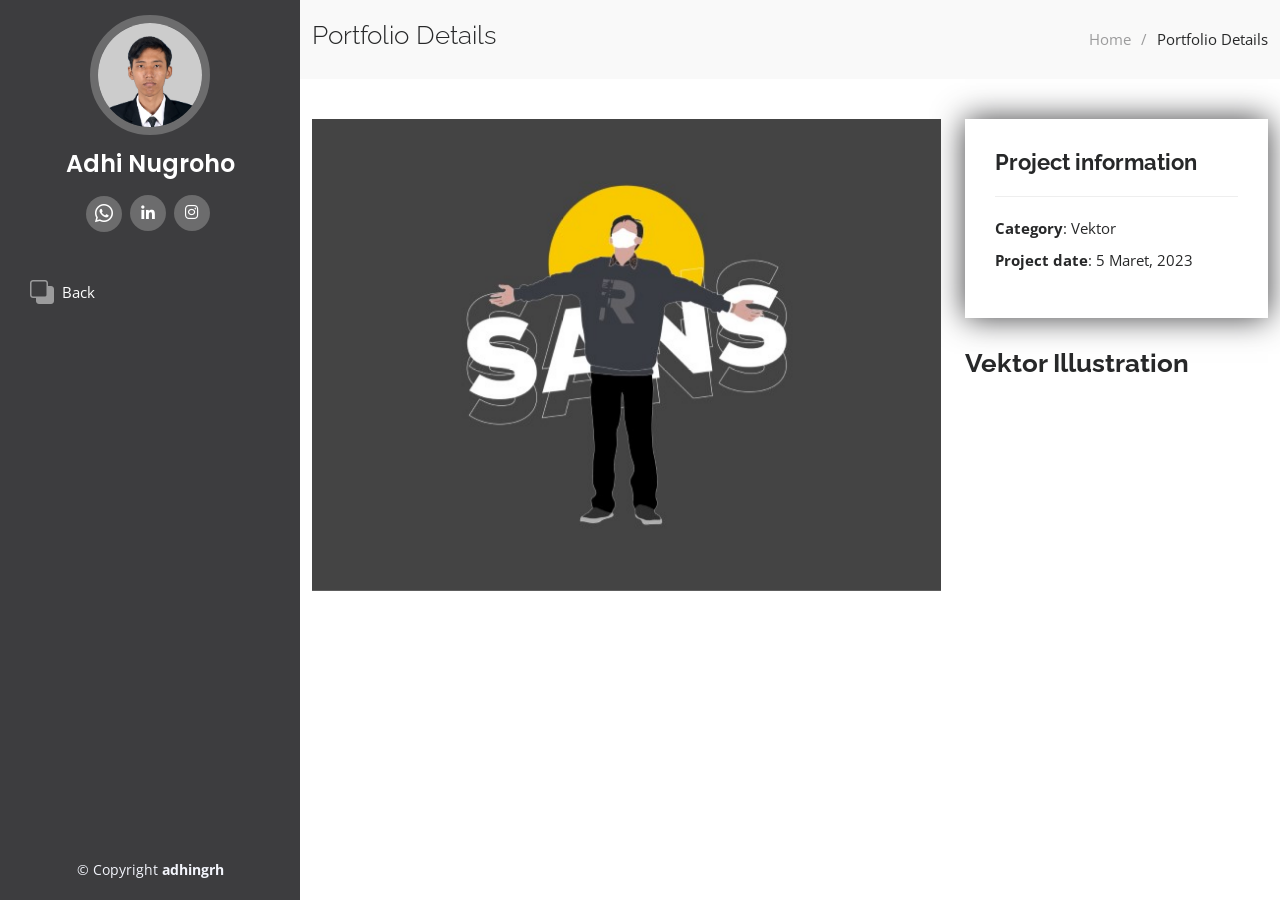
<file: portfolio/portfolio-details9.html>
<!DOCTYPE html>
<html lang="en">

<head>
  <meta charset="utf-8">
  <meta content="width=device-width, initial-scale=1.0" name="viewport">

  <title>Portfolio Details</title>
  <meta content="" name="description">
  <meta content="" name="keywords">

  <!-- Favicons -->
  <link href="../assets/img/favicon.png" rel="icon">
  <link href="../assets/img/apple-touch-icon.png" rel="apple-touch-icon">

  <!-- Google Fonts -->
  <link href="https://fonts.googleapis.com/css?family=Open+Sans:300,300i,400,400i,600,600i,700,700i|Raleway:300,300i,400,400i,500,500i,600,600i,700,700i|Poppins:300,300i,400,400i,500,500i,600,600i,700,700i" rel="stylesheet">

  <!-- Vendor CSS Files -->
  <link href="../assets/vendor/aos/aos.css" rel="stylesheet">
  <link href="../assets/vendor/bootstrap/css/bootstrap.min.css" rel="stylesheet">
  <link href="../assets/vendor/bootstrap-icons/bootstrap-icons.css" rel="stylesheet">
  <link href="../assets/vendor/boxicons/css/boxicons.min.css" rel="stylesheet">
  <link href="../assets/vendor/glightbox/css/glightbox.min.css" rel="stylesheet">
  <link href="../assets/vendor/swiper/swiper-bundle.min.css" rel="stylesheet">

  <!-- Template Main CSS File -->
  <link href="../assets/css/style.css" rel="stylesheet">

  <!-- =======================================================
  * Template Name: iPortfolio - v3.8.1
  * Template URL: https://bootstrapmade.com/iportfolio-bootstrap-portfolio-websites-template/
  * Author: BootstrapMade.com
  * License: https://bootstrapmade.com/license/
  ======================================================== -->
</head>

<body>

  <!-- ======= Mobile nav toggle button ======= -->
  <i class="bi bi-list mobile-nav-toggle d-xl-none"></i>

  <!-- ======= Header ======= -->
  <header id="header">
    <div class="d-flex flex-column">

      <div class="profile">
        <img src="../assets/img/profile-img.jpg" alt="" class="img-fluid rounded-circle">
        <h1 class="text-light"><a href="../index.html">Adhi Nugroho</a></h1>
        <div class="social-links mt-3 text-center">
          <a href="https://wa.me/+628994187392" class="whatsapps"><i class="bi bi-whatsapp"></i></a>
          <a href="https://www.linkedin.com/in/adhi-nugroho-676ngrh" class="linkedin"><i class="bx bxl-linkedin"></i></a>
          <a href="https://www.instagram.com/adhingrh01/" class="instagram"><i class="bx bxl-instagram"></i></a>
        </div>
      </div>

      <nav id="navbar" class="nav-menu navbar">
        <ul>
          <li><a href="../index.html"class="nav-link scrollto active"><i class="bi bi-back"></i><span>Back</span></a></li>
        </ul>
      </nav><!-- .nav-menu -->
    </div>
  </header><!-- End Header -->

  <main id="main">

    <!-- ======= Breadcrumbs ======= -->
    <section id="breadcrumbs" class="breadcrumbs">
      <div class="container">

        <div class="d-flex justify-content-between align-items-center">
          <h2>Portfolio Details</h2>
          <ol>
            <li><a href="../index.html">Home</a></li>
            <li>Portfolio Details</li>
          </ol>
        </div>

      </div>
    </section><!-- End Breadcrumbs -->

    <!-- ======= Portfolio Details Section ======= -->
    <section id="portfolio-details" class="portfolio-details">
      <div class="container">

        <div class="row gy-4">

          <div class="col-lg-8">
            <div class="portfolio-details-slider swiper">
              <div class="swiper-wrapper align-items-center">

                <div class="swiper-slide">
                  <img src="../assets/img/portfolio/portfolio-9.jpg" alt="">
                </div>

              </div>
              <div class="swiper-pagination"></div>
            </div>
          </div>

          <div class="col-lg-4">
            <div class="portfolio-info">
              <h3>Project information</h3>
              <ul>
                <li><strong>Category</strong>: Vektor</li>
                <li><strong>Project date</strong>: 5 Maret, 2023</li>
              </ul>
            </div>
            <div class="portfolio-description">
              <h2>Vektor Illustration</h2>
            </div>
          </div>

        </div>

      </div>
    </section><!-- End Portfolio Details Section -->

  </main><!-- End #main -->

  <!-- ======= Footer ======= -->
  <footer id="footer">
    <div class="container">
      <div class="copyright">
        &copy; Copyright <strong><span>adhingrh</span></strong>
      </div>
      <div class="credits">
        <!-- All the links in the footer should remain intact. -->
        <!-- You can delete the links only if you purchased the pro version. -->
        <!-- Licensing information: https://bootstrapmade.com/license/ -->
        <!-- Purchase the pro version with working PHP/AJAX contact form: https://bootstrapmade.com/iportfolio-bootstrap-portfolio-websites-template/ -->

      </div>
    </div>
  </footer><!-- End  Footer -->

  <a href="#" class="back-to-top d-flex align-items-center justify-content-center"><i class="bi bi-arrow-up-short"></i></a>

  <!-- Vendor JS Files -->
  <script src="../assets/vendor/purecounter/purecounter_vanilla.js"></script>
  <script src="../assets/vendor/aos/aos.js"></script>
  <script src="../assets/vendor/bootstrap/js/bootstrap.bundle.min.js"></script>
  <script src="../assets/vendor/glightbox/js/glightbox.min.js"></script>
  <script src="../assets/vendor/isotope-layout/isotope.pkgd.min.js"></script>
  <script src="../assets/vendor/swiper/swiper-bundle.min.js"></script>
  <script src="../assets/vendor/typed.js/typed.min.js"></script>
  <script src="../assets/vendor/waypoints/noframework.waypoints.js"></script>
  <script src="../assets/vendor/php-email-form/validate.js"></script>

  <!-- Template Main JS File -->
  <script src="../assets/js/main.js"></script>

</body>

</html>
</file>
<file: assets/css/style.css>
/**
* Template Name: iPortfolio - v3.8.1
* Template URL: https://bootstrapmade.com/iportfolio-bootstrap-portfolio-websites-template/
* Author: BootstrapMade.com
* License: https://bootstrapmade.com/license/
*/

/*--------------------------------------------------------------
# General
--------------------------------------------------------------*/
body {
  font-family: "Open Sans", sans-serif;
  color: #272829;
}

a {
  color: #9B9B9C;
  text-decoration: none;
}

a:hover {
  color: #9B9B9C;
  text-decoration: none;
}

h1,
h2,
h3,
h4,
h5,
h6 {
  font-family: "Raleway", sans-serif;
}

/*--------------------------------------------------------------
# Back to top button
--------------------------------------------------------------*/
.back-to-top {
  position: fixed;
  visibility: hidden;
  opacity: 0;
  right: 15px;
  bottom: 15px;
  z-index: 996;
  background: #9B9B9C;
  width: 40px;
  height: 40px;
  border-radius: 50px;
  transition: all 0.4s;
}

.back-to-top i {
  font-size: 28px;
  color: #fff;
  line-height: 0;
}

.back-to-top:hover {
  background: #9B9B9C;
  color: #fff;
}

.back-to-top.active {
  visibility: visible;
  opacity: 1;
}

/*--------------------------------------------------------------
# Header
--------------------------------------------------------------*/
#header {
  position: fixed;
  top: 0;
  left: 0;
  bottom: 0;
  width: 300px;
  transition: all ease-in-out 0.5s;
  z-index: 9997;
  transition: all 0.5s;
  padding: 0 15px;
  background: #3D3D3F;
  overflow-y: auto;
}

#header .profile img {
  margin: 15px auto;
  display: block;
  width: 120px;
  border: 8px solid #6C6C6D;
}

#header .profile h1 {
  font-size: 24px;
  margin: 0;
  padding: 0;
  font-weight: 600;
  -moz-text-align-last: center;
  text-align-last: center;
  font-family: "Poppins", sans-serif;
}

#header .profile h1 a,
#header .profile h1 a:hover {
  color: #fff;
  text-decoration: none;
}

#header .profile .social-links a {
  font-size: 18px;
  display: inline-block;
  background: #6C6C6D;
  color: #fff;
  line-height: 1;
  padding: 8px 0;
  margin-right: 4px;
  border-radius: 50%;
  text-align: center;
  width: 36px;
  height: 36px;
  transition: 0.3s;
}
#header .profile .social-links a:hover {
  background: #9B9B9C;
  color: #fff;
  text-decoration: none;
}

#main {
  margin-left: 300px;
}

@media (max-width: 1199px) {
  #header {
    left: -300px;
  }

  #main {
    margin-left: 0;
  }
}

/*--------------------------------------------------------------
# Navigation Menu
--------------------------------------------------------------*/
/* Desktop Navigation */
.nav-menu {
  padding: 30px 0 0 0;
}

.nav-menu * {
  margin: 0;
  padding: 0;
  list-style: none;
}

.nav-menu>ul>li {
  position: relative;
  white-space: nowrap;
}

.nav-menu a,
.nav-menu a:focus {
  display: flex;
  align-items: center;
  color: #a8a9b4;
  padding: 12px 15px;
  margin-bottom: 8px;
  transition: 0.3s;
  font-size: 15px;
}

.nav-menu a i,
.nav-menu a:focus i {
  font-size: 24px;
  padding-right: 8px;
  color: #6f7180;
}

.nav-menu a:hover,
.nav-menu .active,
.nav-menu .active:focus,
.nav-menu li:hover>a {
  text-decoration: none;
  color: #fff;
}

.nav-menu a:hover i,
.nav-menu .active i,
.nav-menu .active:focus i,
.nav-menu li:hover>a i {
  color: #9B9B9C;
}

/* Mobile Navigation */
.mobile-nav-toggle {
  position: fixed;
  right: 15px;
  top: 15px;
  z-index: 9998;
  border: 0;
  font-size: 24px;
  transition: all 0.4s;
  outline: none !important;
  background-color: #6C6C6D;
  color: #fff;
  width: 40px;
  height: 40px;
  display: inline-flex;
  align-items: center;
  justify-content: center;
  line-height: 0;
  border-radius: 50px;
  cursor: pointer;
}

.mobile-nav-active {
  overflow: hidden;
}

.mobile-nav-active #header {
  left: 0;
}

/*--------------------------------------------------------------
# Hero Section
--------------------------------------------------------------*/
#hero {
  width: 100%;
  height: 100vh;
  background: url("../img/hero-bg.jpg") top center;
  background-size: cover;
}

#hero:before {
  content: "";
  background: #3D3D3F(5, 13, 24, 0.3);
  position: absolute;
  bottom: 0;
  top: 0;
  left: 0;
  right: 0;
  z-index: 1;
}

#hero .hero-container {
  position: relative;
  z-index: 2;
  min-width: 300px;
}

#hero h1 {
  margin: 0 0 10px 0;
  font-size: 64px;
  font-weight: 700;
  line-height: 56px;
  color: #fff;
}

#hero p {
  color: #fff;
  margin-bottom: 50px;
  font-size: 26px;
  font-family: "Poppins", sans-serif;
}

#hero p span {
  color: #fff;
  padding-bottom: 4px;
  letter-spacing: 1px;
  border-bottom: 3px solid #ffffff;
}

@media (min-width: 1024px) {
  #hero {
    background-attachment: fixed;
  }
}

@media (max-width: 768px) {
  #hero h1 {
    font-size: 28px;
    line-height: 36px;
  }

  #hero h2 {
    font-size: 18px;
    line-height: 24px;
    margin-bottom: 30px;
  }
}

/*--------------------------------------------------------------
# Sections General
--------------------------------------------------------------*/
section {
  padding: 60px 0;
  overflow: hidden;
}

.section-bg {
  background: #f5f8fd;
}

.section-title {
  padding-bottom: 30px;
}

.section-title h2 {
  font-size: 32px;
  font-weight: bold;
  margin-bottom: 20px;
  padding-bottom: 20px;
  position: relative;
  color: #3D3D3F;
}

.section-title h2::after {
  content: "";
  position: absolute;
  display: block;
  width: 50px;
  height: 3px;
  background: #9B9B9C;
  bottom: 0;
  left: 0;
}

.section-title p {
  margin-bottom: 0;
}

/*--------------------------------------------------------------
# About
--------------------------------------------------------------*/
.about .content h3 {
  font-weight: 700;
  font-size: 26px;
  color: #3D3D3F;
}

.about .content ul {
  list-style: none;
  padding: 0;
}

.about .content ul li {
  margin-bottom: 20px;
  display: flex;
  align-items: center;
}

.about .content ul strong {
  margin-right: 10px;
}

.about .content ul i {
  font-size: 16px;
  margin-right: 5px;
  color: #9B9B9C;
  line-height: 0;
}

.about .content p:last-child {
  margin-bottom: 0;
}


/*--------------------------------------------------------------
# Akills
--------------------------------------------------------------*/
.skills .progress {
  height: 60px;
  display: block;
  background: none;
  border-radius: 0;
}

.skills .progress .skill {
  padding: 0;
  margin: 0 0 6px 0;
  text-transform: uppercase;
  display: block;
  font-weight: 600;
  font-family: "Poppins", sans-serif;
  color: #050d18;
}

.skills .progress .skill .val {
  float: right;
  font-style: normal;
}

.skills .progress-bar-wrap {
  background: #dce8f8;
  height: 10px;
}

.skills .progress-bar {
  width: 1px;
  height: 10px;
  transition: 0.9s;
  background-color: #9B9B9C;
}

/*--------------------------------------------------------------
# Resume
--------------------------------------------------------------*/
.resume .resume-title {
  font-size: 26px;
  font-weight: 700;
  margin-top: 20px;
  margin-bottom: 20px;
  color: #050d18;
}

.resume .resume-item {
  padding: 0 0 20px 20px;
  margin-top: -2px;
  border-left: 2px solid #3D3D3F;
  position: relative;
}

.resume .resume-item h4 {
  line-height: 18px;
  font-size: 18px;
  font-weight: 600;
  text-transform: uppercase;
  font-family: "Poppins", sans-serif;
  color: #050d18;
  margin-bottom: 10px;
}

.resume .resume-item h5 {
  font-size: 16px;
  background: #e4edf9;
  padding: 5px 15px;
  display: inline-block;
  font-weight: 600;
  margin-bottom: 10px;
}

.resume .resume-item ul {
  padding-left: 20px;
}

.resume .resume-item ul li {
  padding-bottom: 10px;
}

.resume .resume-item:last-child {
  padding-bottom: 0;
}

.resume .resume-item::before {
  content: "";
  position: absolute;
  width: 16px;
  height: 16px;
  border-radius: 50px;
  left: -9px;
  top: 0;
  background: #fff;
  border: 2px solid #3D3D3F;
}

/*--------------------------------------------------------------
# Portfolio
--------------------------------------------------------------*/
.portfolio .portfolio-item {
  margin-bottom: 30px;
}

.portfolio #portfolio-flters {
  padding: 0;
  margin: 0 auto 35px auto;
  list-style: none;
  text-align: center;
  background: #fff;
  border-radius: 50px;
  padding: 2px 15px;
}

.portfolio #portfolio-flters li {
  cursor: pointer;
  display: inline-block;
  padding: 10px 15px 8px 15px;
  font-size: 14px;
  font-weight: 600;
  line-height: 1;
  text-transform: uppercase;
  color: #272829;
  margin-bottom: 5px;
  transition: all 0.3s ease-in-out;
}

.portfolio #portfolio-flters li:hover,
.portfolio #portfolio-flters li.filter-active {
  color: #9B9B9C;
}

.portfolio #portfolio-flters li:last-child {
  margin-right: 0;
}

.portfolio .portfolio-wrap {
  transition: 0.3s;
  position: relative;
  overflow: hidden;
  z-index: 1;
}

.portfolio .portfolio-wrap::before {
  content: "";
  background: rgba(255, 255, 255, 0.5);
  position: absolute;
  left: 0;
  right: 0;
  top: 0;
  bottom: 0;
  transition: all ease-in-out 0.3s;
  z-index: 2;
  opacity: 0;
}

.portfolio .portfolio-wrap .portfolio-links {
  opacity: 1;
  left: 0;
  right: 0;
  bottom: -60px;
  z-index: 3;
  position: absolute;
  transition: all ease-in-out 0.3s;
  display: flex;
  justify-content: center;
}

.portfolio .portfolio-wrap .portfolio-links a {
  color: #fff;
  font-size: 28px;
  text-align: center;
  background: #9B9B9C;
  transition: 0.3s;
  width: 50%;
}

.portfolio .portfolio-wrap .portfolio-links a:hover {
  background: #9B9B9C;
}

.portfolio .portfolio-wrap .portfolio-links a+a {
  border-left: 1px solid #9B9B9C;
}

.portfolio .portfolio-wrap:hover::before {
  top: 0;
  left: 0;
  right: 0;
  bottom: 0;
  opacity: 1;
}

.portfolio .portfolio-wrap:hover .portfolio-links {
  opacity: 1;
  bottom: 0;
}

/*--------------------------------------------------------------
# Portfolio Details
--------------------------------------------------------------*/
.portfolio-details {
  padding-top: 40px;
}

.portfolio-details .portfolio-details-slider img {
  width: 100%;
}

.portfolio-details .portfolio-details-slider .swiper-pagination {
  margin-top: 20px;
  position: relative;
}

.portfolio-details .portfolio-details-slider .swiper-pagination .swiper-pagination-bullet {
  width: 12px;
  height: 12px;
  background-color: #fff;
  opacity: 1;
  border: 1px solid #9B9B9C;
}

.portfolio-details .portfolio-details-slider .swiper-pagination .swiper-pagination-bullet-active {
  background-color: #9B9B9C;
}

.portfolio-details .portfolio-info {
  padding: 30px;
  box-shadow: 0px 0 30px #3D3D3F;
}

.portfolio-details .portfolio-info h3 {
  font-size: 22px;
  font-weight: 700;
  margin-bottom: 20px;
  padding-bottom: 20px;
  border-bottom: 1px solid #eee;
}

.portfolio-details .portfolio-info ul {
  list-style: none;
  padding: 0;
  font-size: 15px;
}

.portfolio-details .portfolio-info ul li+li {
  margin-top: 10px;
}

.portfolio-details .portfolio-description {
  padding-top: 30px;
}

.portfolio-details .portfolio-description h2 {
  font-size: 26px;
  font-weight: 700;
  margin-bottom: 20px;
}

.portfolio-details .portfolio-description p {
  padding: 0;
}

/*--------------------------------------------------------------
# Testimonials
--------------------------------------------------------------*/
.testimonials .testimonials-carousel,
.testimonials .testimonials-slider {
  overflow: hidden;
}

.testimonials .testimonial-item {
  box-sizing: content-box;
  text-align: center;
  min-height: 320px;
}

.testimonials .testimonial-item .testimonial-img {
  width: 90px;
  border-radius: 50%;
  margin: 0 auto;
}

.testimonials .testimonial-item h3 {
  font-size: 18px;
  font-weight: bold;
  margin: 10px 0 5px 0;
  color: #111;
}

.testimonials .testimonial-item h4 {
  font-size: 14px;
  color: #999;
  margin: 0;
}

.testimonials .testimonial-item .quote-icon-left,
.testimonials .testimonial-item .quote-icon-right {
  color: #9B9B9C;
  font-size: 26px;
}

.testimonials .testimonial-item .quote-icon-left {
  display: inline-block;
  left: -5px;
  position: relative;
}

.testimonials .testimonial-item .quote-icon-right {
  display: inline-block;
  right: -5px;
  position: relative;
  top: 10px;
}

.testimonials .testimonial-item p {
  font-style: italic;
  margin: 0 15px 15px 15px;
  padding: 20px;
  background: #fff;
  position: relative;
  margin-bottom: 35px;
  border-radius: 6px;
  box-shadow: 0px 2px 15px rgba(0, 0, 0, 0.1);
}

.testimonials .testimonial-item p::after {
  content: "";
  width: 0;
  height: 0;
  border-top: 20px solid #fff;
  border-right: 20px solid transparent;
  border-left: 20px solid transparent;
  position: absolute;
  bottom: -20px;
  left: calc(50% - 20px);
}

.testimonials .swiper-pagination {
  margin-top: 20px;
  position: relative;
}

.testimonials .swiper-pagination .swiper-pagination-bullet {
  width: 12px;
  height: 12px;
  background-color: #fff;
  opacity: 1;
  border: 1px solid #9B9B9C;
}

.testimonials .swiper-pagination .swiper-pagination-bullet-active {
  background-color: #9B9B9C;
}

/*--------------------------------------------------------------
# Contact
--------------------------------------------------------------*/
.contact {
  padding-bottom: 130px;
}

.contact .info {
  padding: 30px;
  background: #fff;
  width: 100%;
  box-shadow: 0 0 24px 0 rgba(0, 0, 0, 0.12);
}

.contact .info i {
  font-size: 20px;
  color: #9B9B9C;
  float: left;
  width: 44px;
  height: 44px;
  background: #dff3fc;
  display: flex;
  justify-content: center;
  align-items: center;
  border-radius: 50px;
  transition: all 0.3s ease-in-out;
}

.contact .info h4 {
  padding: 0 0 0 60px;
  font-size: 22px;
  font-weight: 600;
  margin-bottom: 5px;
  color: #141414;
}

.contact .info p {
  padding: 0 0 10px 60px;
  margin-bottom: 20px;
  font-size: 14px;
  color: #3D3D3F;
}

.contact .info .email p {
  padding-top: 5px;
}

.contact .info .social-links {
  padding-left: 60px;
}

.contact .row .info i {
  background: #3D3D3F;
  color: #fff;
}

.contact .info .social-links a:hover {
  background: #9B9B9C;
  color: #fff;
}

.contact .info .email:hover i,
.contact .info .address:hover i,
.contact .info .phone:hover i {
  background: #9B9B9C;
  color: #fff;
}

.contact .php-email-form {
  width: 100%;
  padding: 30px;
  background: #fff;
  box-shadow: 0 0 24px 0 rgba(0, 0, 0, 0.12);
}

.contact .php-email-form .form-group {
  padding-bottom: 8px;
}

.contact .php-email-form .validate {
  display: none;
  color: red;
  margin: 0 0 15px 0;
  font-weight: 400;
  font-size: 13px;
}

.contact .php-email-form .error-message {
  display: none;
  color: #fff;
  background: #ed3c0d;
  text-align: left;
  padding: 15px;
  font-weight: 600;
}

.contact .php-email-form .error-message br+br {
  margin-top: 25px;
}

.contact .php-email-form .sent-message {
  display: none;
  color: #fff;
  background: #18d26e;
  text-align: center;
  padding: 15px;
  font-weight: 600;
}

.contact .php-email-form .loading {
  display: none;
  background: #fff;
  text-align: center;
  padding: 15px;
}

.contact .php-email-form .loading:before {
  content: "";
  display: inline-block;
  border-radius: 50%;
  width: 24px;
  height: 24px;
  margin: 0 10px -6px 0;
  border: 3px solid #18d26e;
  border-top-color: #eee;
  -webkit-animation: animate-loading 1s linear infinite;
  animation: animate-loading 1s linear infinite;
}

.contact .php-email-form .form-group {
  margin-bottom: 15px;
}

.contact .php-email-form label {
  padding-bottom: 8px;
}

.contact .php-email-form input,
.contact .php-email-form textarea {
  border-radius: 0;
  box-shadow: none;
  font-size: 14px;
}

.contact .php-email-form input {
  height: 44px;
}

.contact .php-email-form textarea {
  padding: 10px 15px;
}

.contact .php-email-form button[type=submit] {
  background: #9B9B9C;
  border: 0;
  padding: 10px 24px;
  color: #fff;
  transition: 0.4s;
  border-radius: 4px;
}

.contact .php-email-form button[type=submit]:hover {
  background: #9B9B9C;
}

@-webkit-keyframes animate-loading {
  0% {
    transform: rotate(0deg);
  }

  100% {
    transform: rotate(360deg);
  }
}

@keyframes animate-loading {
  0% {
    transform: rotate(0deg);
  }

  100% {
    transform: rotate(360deg);
  }
}

/*--------------------------------------------------------------
# Breadcrumbs
--------------------------------------------------------------*/
.breadcrumbs {
  padding: 20px 0;
  background: #f9f9f9;
}

.breadcrumbs h2 {
  font-size: 26px;
  font-weight: 300;
}

.breadcrumbs ol {
  display: flex;
  flex-wrap: wrap;
  list-style: none;
  padding: 0;
  margin: 0;
  font-size: 15px;
}

.breadcrumbs ol li+li {
  padding-left: 10px;
}

.breadcrumbs ol li+li::before {
  display: inline-block;
  padding-right: 10px;
  color: #9B9B9C;
  content: "/";
}

@media (max-width: 768px) {
  .breadcrumbs .d-flex {
    display: block !important;
  }

  .breadcrumbs ol {
    display: block;
  }

  .breadcrumbs ol li {
    display: inline-block;
  }
}

/*--------------------------------------------------------------
# Footer
--------------------------------------------------------------*/
#footer {
  padding: 15px;
  color: #f4f6fd;
  font-size: 14px;
  position: fixed;
  left: 0;
  bottom: 0;
  width: 300px;
  z-index: 9999;
  background: #3D3D3F;
}

#footer .copyright {
  text-align: center;
}

#footer .credits {
  padding-top: 5px;
  text-align: center;
  font-size: 13px;
  color: #eaebf0;
}

@media (max-width: 1199px) {
  #footer {
    position: static;
    width: auto;
    padding-right: 20px 15px;
  }
}
</file>
